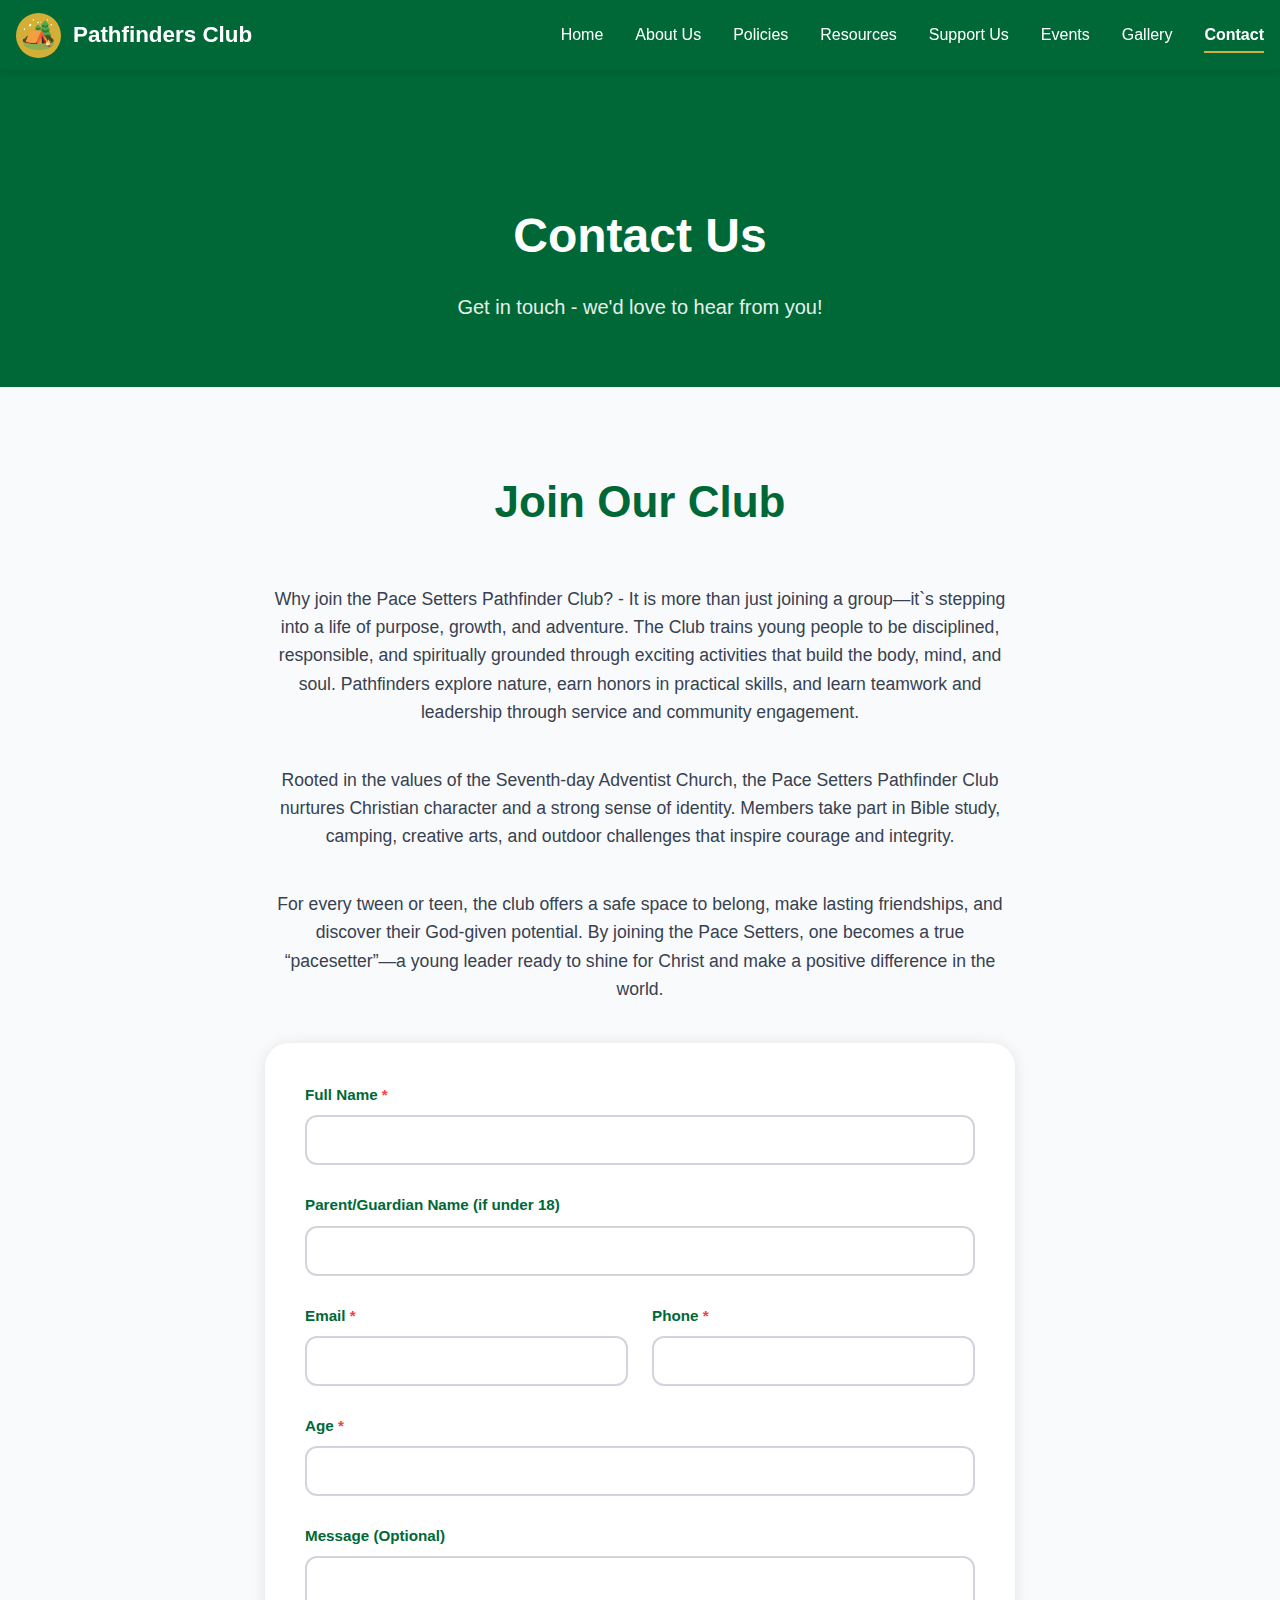
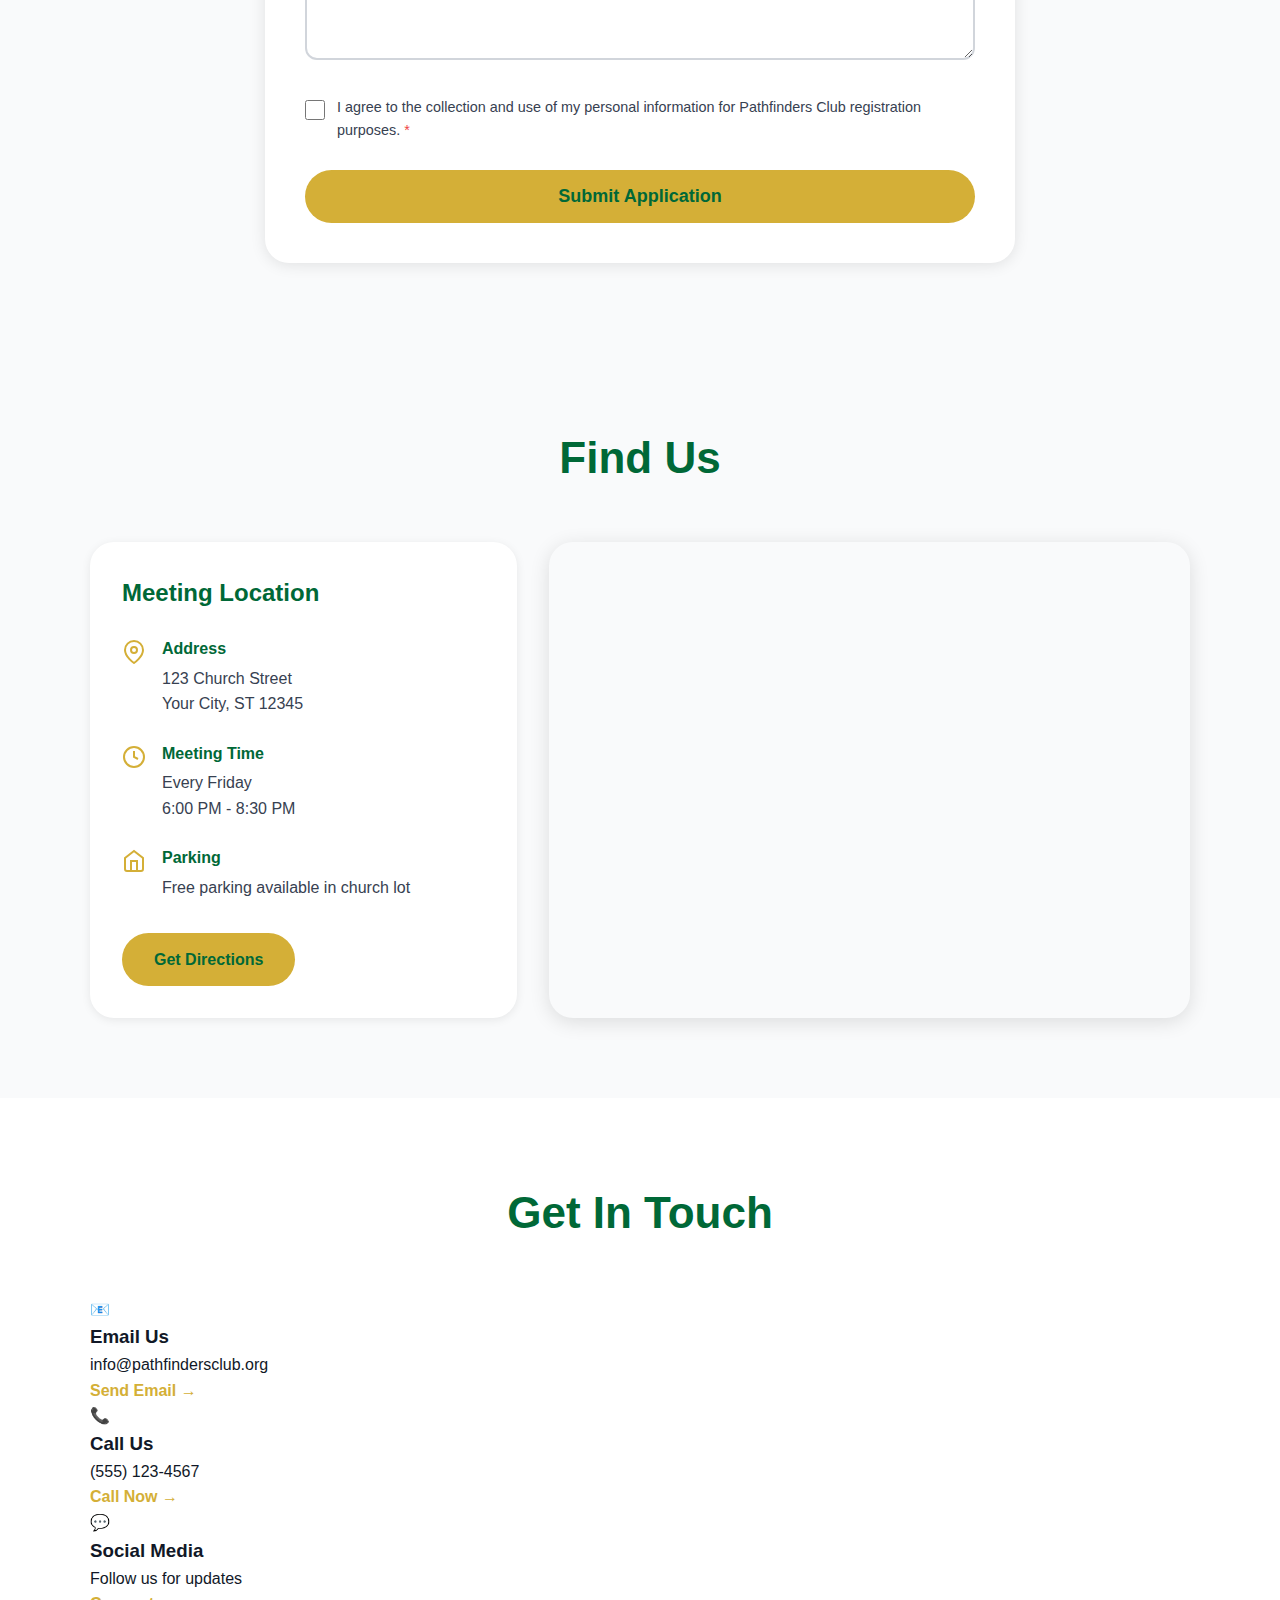
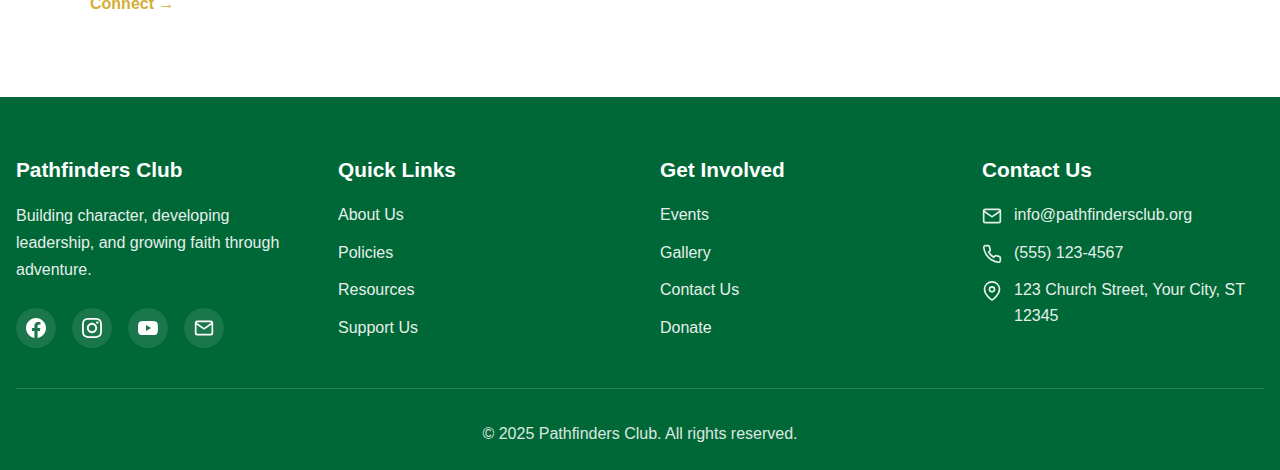
<file: contact.html>
<!DOCTYPE html>
<html lang="en">
<head>
    <meta charset="UTF-8">
    <meta name="viewport" content="width=device-width, initial-scale=1.0">
    <meta name="description" content="Contact Pathfinders Club - get in touch, apply to join, or ask questions">
    <title>Contact Us - Pathfinders Club</title>
    <link rel="icon" href="data:image/svg+xml,<svg xmlns='http://www.w3.org/2000/svg' viewBox='0 0 100 100'><text y='.9em' font-size='90'>🏕️</text></svg>">
    <link rel="stylesheet" href="styles.css">
</head>
<body>
    <header id="header">
        <nav class="nav-container">
            <div class="logo-area">
                <a href="index.html" class="logo-link">
                    <div class="logo-icon">🏕️</div>
                    <span class="site-title">Pathfinders Club</span>
                </a>
            </div>
            <div class="nav-links" id="navLinks">
                <a href="index.html">Home</a>
                <a href="about.html">About Us</a>
                <a href="policies.html">Policies</a>
                <a href="resources.html">Resources</a>
                <a href="support.html">Support Us</a>
                <a href="events.html">Events</a>
                <a href="gallery.html">Gallery</a>
                <a href="contact.html" class="active">Contact</a>
            </div>
            <button class="hamburger" id="hamburger" aria-label="Toggle navigation menu" aria-expanded="false">
                <span class="hamburger-line"></span>
                <span class="hamburger-line"></span>
                <span class="hamburger-line"></span>
            </button>
        </nav>
    </header>

    <main>
        <section class="page-header">
            <div class="container">
                <h1>Contact Us</h1>
                <p>Get in touch - we'd love to hear from you!</p>
            </div>
        </section>

       <section id="join" class="section section-gray">
            <div class="container form-container">
                <h2 class="section-title">Join Our Club</h2>
                <p class="form-intro">Why join the Pace Setters Pathfinder Club?  -  It is more than just joining a group—it`s stepping into a life of purpose, growth, and adventure. 
                    The Club trains young people to be disciplined, responsible, and spiritually grounded through exciting activities that build the body, mind, and soul. 
                    Pathfinders explore nature, earn honors in practical skills, and learn teamwork and leadership through service and community engagement.
                    </p><p class="form-intro">Rooted in the values of the Seventh-day Adventist Church, the Pace Setters Pathfinder Club nurtures Christian character and a strong sense of identity.
                    Members take part in Bible study, camping, creative arts, and outdoor challenges that inspire courage and integrity.
                    </p><p class="form-intro">For every tween or teen, the club offers a safe space to belong, make lasting friendships, and discover their God-given potential. By joining the Pace Setters, 
                    one becomes a true “pacesetter”—a young leader ready to shine for Christ and make a positive difference in the world.</p>
                
                <form id="contact-form" class="contact-form" novalidate>
                    <div class="form-group">
                        <label for="name">Full Name <span class="required">*</span></label>
                        <input type="text" id="name" name="name" required aria-required="true">
                        <span class="error-message" id="name-error" role="alert"></span>
                    </div>

                    <div class="form-group">
                        <label for="guardian">Parent/Guardian Name (if under 18)</label>
                        <input type="text" id="guardian" name="guardian">
                    </div>

                    <div class="form-row">
                        <div class="form-group">
                            <label for="email">Email <span class="required">*</span></label>
                            <input type="email" id="email" name="email" required aria-required="true">
                            <span class="error-message" id="email-error" role="alert"></span>
                        </div>

                        <div class="form-group">
                            <label for="phone">Phone <span class="required">*</span></label>
                            <input type="tel" id="phone" name="phone" required aria-required="true">
                            <span class="error-message" id="phone-error" role="alert"></span>
                        </div>
                    </div>

                    <div class="form-group">
                        <label for="age">Age <span class="required">*</span></label>
                        <input type="number" id="age" name="age" min="10" max="15" required aria-required="true">
                        <span class="error-message" id="age-error" role="alert"></span>
                    </div>

                    <div class="form-group">
                        <label for="message">Message (Optional)</label>
                        <textarea id="message" name="message" rows="4"></textarea>
                    </div>

                    <div class="form-group checkbox-group">
                        <input type="checkbox" id="consent" name="consent" required aria-required="true">
                        <label for="consent" class="checkbox-label">
                            I agree to the collection and use of my personal information for Pathfinders Club registration purposes. <span class="required">*</span>
                        </label>
                        <span class="error-message" id="consent-error" role="alert"></span>
                    </div>

                    <button type="submit" class="submit-btn">Submit Application</button>
                </form>
            </div>
        </section>

        <!-- Success Modal -->
        <div class="modal" id="success-modal" role="dialog" aria-modal="true" aria-labelledby="modal-title">
            <div class="modal-content">
                <svg class="modal-icon" viewBox="0 0 24 24" fill="none" stroke="currentColor" stroke-width="2">
                    <path d="M22 11.08V12a10 10 0 1 1-5.93-9.14"/>
                    <polyline points="22 4 12 14.01 9 11.01"/>
                </svg>
                <h3 id="modal-title">Thank You!</h3>
                <p>Your application has been submitted successfully. We'll be in touch soon!</p>
            </div>
        </div>
    </main>


        <!-- Location Section -->
        <section class="section section-gray">
            <div class="container">
                <h2 class="section-title">Find Us</h2>
                
                <div class="location-content">
                    <div class="location-info">
                        <h3>Meeting Location</h3>
                        <div class="location-details">
                            <div class="location-item">
                                <svg class="icon" viewBox="0 0 24 24" fill="none" stroke="currentColor" stroke-width="2">
                                    <path d="M21 10c0 7-9 13-9 13s-9-6-9-13a9 9 0 0 1 18 0z"/>
                                    <circle cx="12" cy="10" r="3"/>
                                </svg>
                                <div>
                                    <strong>Address</strong>
                                    <p>123 Church Street<br>Your City, ST 12345</p>
                                </div>
                            </div>
                            
                            <div class="location-item">
                                <svg class="icon" viewBox="0 0 24 24" fill="none" stroke="currentColor" stroke-width="2">
                                    <circle cx="12" cy="12" r="10"/>
                                    <polyline points="12 6 12 12 16 14"/>
                                </svg>
                                <div>
                                    <strong>Meeting Time</strong>
                                    <p>Every Friday<br>6:00 PM - 8:30 PM</p>
                                </div>
                            </div>
                            
                            <div class="location-item">
                                <svg class="icon" viewBox="0 0 24 24" fill="none" stroke="currentColor" stroke-width="2">
                                    <path d="M3 9l9-7 9 7v11a2 2 0 0 1-2 2H5a2 2 0 0 1-2-2z"/>
                                    <polyline points="9 22 9 12 15 12 15 22"/>
                                </svg>
                                <div>
                                    <strong>Parking</strong>
                                    <p>Free parking available in church lot</p>
                                </div>
                            </div>
                        </div>
                        
                        <a href="https://maps.google.com/?q=123+Church+Street+Your+City" target="_blank" rel="noopener" class="directions-btn">
                            Get Directions
                        </a>
                    </div>
                    
                    <div class="map-container">
                        <iframe 
                            src="https://www.google.com/maps/embed?pb=!1m18!1m12!1m3!1d3022.2412648750455!2d-73.98823492346458!3d40.74844097138558!2m3!1f0!2f0!3f0!3m2!1i1024!2i768!4f13.1!3m3!1m2!1s0x89c259a9b3117469%3A0xd134e199a405a163!2sEmpire%20State%20Building!5e0!3m2!1sen!2sus!4v1698765432123!5m2!1sen!2sus" 
                            width="100%" 
                            height="400" 
                            style="border:0; border-radius: 1.5rem;" 
                            allowfullscreen="" 
                            loading="lazy" 
                            referrerpolicy="no-referrer-when-downgrade"
                            title="Pathfinders Club Location">
                        </iframe>
                    </div>
                </div>
            </div>
        </section>

        <!-- Contact Info -->
        <section class="section">
            <div class="container">
                <h2 class="section-title">Get In Touch</h2>
                <div class="contact-methods">
                    <div class="contact-method-card">
                        <div class="contact-method-icon">📧</div>
                        <h3>Email Us</h3>
                        <p>info@pathfindersclub.org</p>
                        <a href="mailto:info@pathfindersclub.org" class="button-link">Send Email →</a>
                    </div>
                    <div class="contact-method-card">
                        <div class="contact-method-icon">📞</div>
                        <h3>Call Us</h3>
                        <p>(555) 123-4567</p>
                        <a href="tel:5551234567" class="button-link">Call Now →</a>
                    </div>
                    <div class="contact-method-card">
                        <div class="contact-method-icon">💬</div>
                        <h3>Social Media</h3>
                        <p>Follow us for updates</p>
                        <a href="#" class="button-link">Connect →</a>
                    </div>
                </div>
            </div>
        </section>

        <!-- Success Modal (copy from index.html) -->
        <div class="modal" id="success-modal" role="dialog" aria-modal="true" aria-labelledby="modal-title">
            <div class="modal-content">
                <svg class="modal-icon" viewBox="0 0 24 24" fill="none" stroke="currentColor" stroke-width="2">
                    <path d="M22 11.08V12a10 10 0 1 1-5.93-9.14"/>
                    <polyline points="22 4 12 14.01 9 11.01"/>
                </svg>
                <h3 id="modal-title">Thank You!</h3>
                <p>Your application has been submitted successfully. We'll be in touch soon!</p>
            </div>
        </div>
    </main>

    <!-- Footer -->
    <footer class="footer">
        <div class="container-wide">
            <div class="footer-grid">
                <div class="footer-section">
                    <h3>Pathfinders Club</h3>
                    <p>Building character, developing leadership, and growing faith through adventure.</p>
                    <div class="social-links">
                        <a href="https://facebook.com" target="_blank" rel="noopener" aria-label="Facebook">
                            <svg viewBox="0 0 24 24" fill="currentColor">
                                <path d="M24 12.073c0-6.627-5.373-12-12-12s-12 5.373-12 12c0 5.99 4.388 10.954 10.125 11.854v-8.385H7.078v-3.47h3.047V9.43c0-3.007 1.792-4.669 4.533-4.669 1.312 0 2.686.235 2.686.235v2.953H15.83c-1.491 0-1.956.925-1.956 1.874v2.25h3.328l-.532 3.47h-2.796v8.385C19.612 23.027 24 18.062 24 12.073z"/>
                            </svg>
                        </a>
                        <a href="https://instagram.com" target="_blank" rel="noopener" aria-label="Instagram">
                            <svg viewBox="0 0 24 24" fill="currentColor">
                                <path d="M12 2.163c3.204 0 3.584.012 4.85.07 3.252.148 4.771 1.691 4.919 4.919.058 1.265.069 1.645.069 4.849 0 3.205-.012 3.584-.069 4.849-.149 3.225-1.664 4.771-4.919 4.919-1.266.058-1.644.07-4.85.07-3.204 0-3.584-.012-4.849-.07-3.26-.149-4.771-1.699-4.919-4.92-.058-1.265-.07-1.644-.07-4.849 0-3.204.013-3.583.07-4.849.149-3.227 1.664-4.771 4.919-4.919 1.266-.057 1.645-.069 4.849-.069zm0-2.163c-3.259 0-3.667.014-4.947.072-4.358.2-6.78 2.618-6.98 6.98-.059 1.281-.073 1.689-.073 4.948 0 3.259.014 3.668.072 4.948.2 4.358 2.618 6.78 6.98 6.98 1.281.058 1.689.072 4.948.072 3.259 0 3.668-.014 4.948-.072 4.354-.2 6.782-2.618 6.979-6.98.059-1.28.073-1.689.073-4.948 0-3.259-.014-3.667-.072-4.947-.196-4.354-2.617-6.78-6.979-6.98-1.281-.059-1.69-.073-4.949-.073zm0 5.838c-3.403 0-6.162 2.759-6.162 6.162s2.759 6.163 6.162 6.163 6.162-2.759 6.162-6.163c0-3.403-2.759-6.162-6.162-6.162zm0 10.162c-2.209 0-4-1.79-4-4 0-2.209 1.791-4 4-4s4 1.791 4 4c0 2.21-1.791 4-4 4zm6.406-11.845c-.796 0-1.441.645-1.441 1.44s.645 1.44 1.441 1.44c.795 0 1.439-.645 1.439-1.44s-.644-1.44-1.439-1.44z"/>
                            </svg>
                        </a>
                        <a href="https://youtube.com" target="_blank" rel="noopener" aria-label="YouTube">
                            <svg viewBox="0 0 24 24" fill="currentColor">
                                <path d="M23.498 6.186a3.016 3.016 0 0 0-2.122-2.136C19.505 3.545 12 3.545 12 3.545s-7.505 0-9.377.505A3.017 3.017 0 0 0 .502 6.186C0 8.07 0 12 0 12s0 3.93.502 5.814a3.016 3.016 0 0 0 2.122 2.136c1.871.505 9.376.505 9.376.505s7.505 0 9.377-.505a3.015 3.015 0 0 0 2.122-2.136C24 15.93 24 12 24 12s0-3.93-.502-5.814zM9.545 15.568V8.432L15.818 12l-6.273 3.568z"/>
                            </svg>
                        </a>
                        <a href="mailto:info@pathfindersclub.org" aria-label="Email">
                            <svg viewBox="0 0 24 24" fill="none" stroke="currentColor" stroke-width="2">
                                <path d="M4 4h16c1.1 0 2 .9 2 2v12c0 1.1-.9 2-2 2H4c-1.1 0-2-.9-2-2V6c0-1.1.9-2 2-2z"/>
                                <polyline points="22,6 12,13 2,6"/>
                            </svg>
                        </a>
                    </div>
                </div>
                
                <div class="footer-section">
                    <h3>Quick Links</h3>
                    <nav class="footer-links">
                        <a href="about.html">About Us</a>
                        <a href="policies.html">Policies</a>
                        <a href="resources.html">Resources</a>
                        <a href="support.html">Support Us</a>
                    </nav>
                </div>
                
                <div class="footer-section">
                    <h3>Get Involved</h3>
                    <nav class="footer-links">
                        <a href="events.html">Events</a>
                        <a href="gallery.html">Gallery</a>
                        <a href="contact.html">Contact Us</a>
                        <a href="support.html">Donate</a>
                    </nav>
                </div>
                
                <div class="footer-section">
                    <h3>Contact Us</h3>
                    <div class="contact-info">
                        <div class="contact-item">
                            <svg class="icon" viewBox="0 0 24 24" fill="none" stroke="currentColor" stroke-width="2">
                                <path d="M4 4h16c1.1 0 2 .9 2 2v12c0 1.1-.9 2-2 2H4c-1.1 0-2-.9-2-2V6c0-1.1.9-2 2-2z"/>
                                <polyline points="22,6 12,13 2,6"/>
                            </svg>
                            <span>info@pathfindersclub.org</span>
                        </div>
                        <div class="contact-item">
                            <svg class="icon" viewBox="0 0 24 24" fill="none" stroke="currentColor" stroke-width="2">
                                <path d="M22 16.92v3a2 2 0 0 1-2.18 2 19.79 19.79 0 0 1-8.63-3.07 19.5 19.5 0 0 1-6-6 19.79 19.79 0 0 1-3.07-8.67A2 2 0 0 1 4.11 2h3a2 2 0 0 1 2 1.72 12.84 12.84 0 0 0 .7 2.81 2 2 0 0 1-.45 2.11L8.09 9.91a16 16 0 0 0 6 6l1.27-1.27a2 2 0 0 1 2.11-.45 12.84 12.84 0 0 0 2.81.7A2 2 0 0 1 22 16.92z"/>
                            </svg>
                            <span>(555) 123-4567</span>
                        </div>
                        <div class="contact-item">
                            <svg class="icon" viewBox="0 0 24 24" fill="none" stroke="currentColor" stroke-width="2">
                                <path d="M21 10c0 7-9 13-9 13s-9-6-9-13a9 9 0 0 1 18 0z"/>
                                <circle cx="12" cy="10" r="3"/>
                            </svg>
                            <span>123 Church Street, Your City, ST 12345</span>
                        </div>
                    </div>
                </div>
            </div>
            
            <div class="footer-bottom">
                <p>&copy; 2025 Pathfinders Club. All rights reserved.</p>
            </div>
        </div>
    </footer>

    <!-- Scroll to Top Button -->
    <button class="scroll-to-top" id="scrollToTop" aria-label="Scroll to top">
        <svg viewBox="0 0 24 24" fill="none" stroke="currentColor" stroke-width="2">
            <polyline points="18 15 12 9 6 15"/>
        </svg>
    </button>

    <script src="script.js"></script>
</body>
</html>

    <button class="scroll-to-top" id="scrollToTop" aria-label="Scroll to top">
        <svg viewBox="0 0 24 24" fill="none" stroke="currentColor" stroke-width="2">
            <polyline points="18 15 12 9 6 15"/>
        </svg>
    </button>

    <script src="script.js"></script>
</body>
</html>
</file>
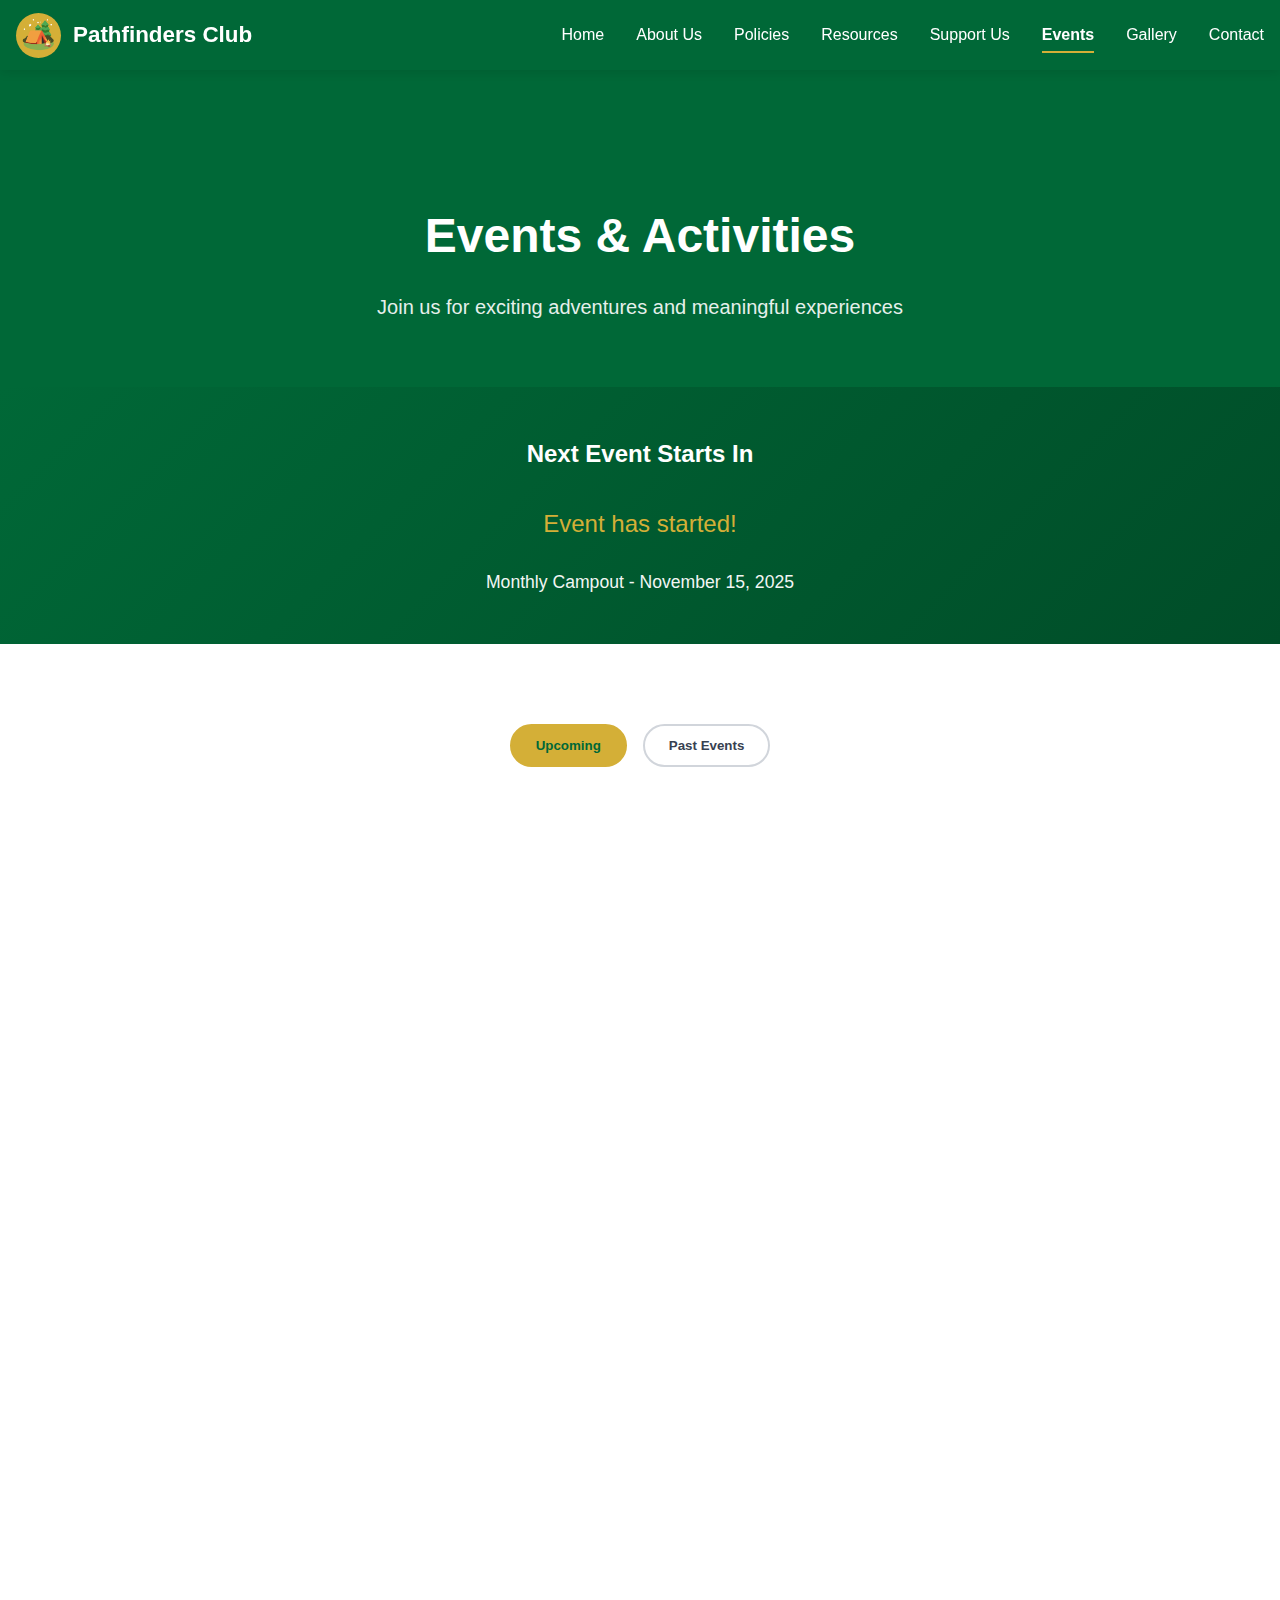
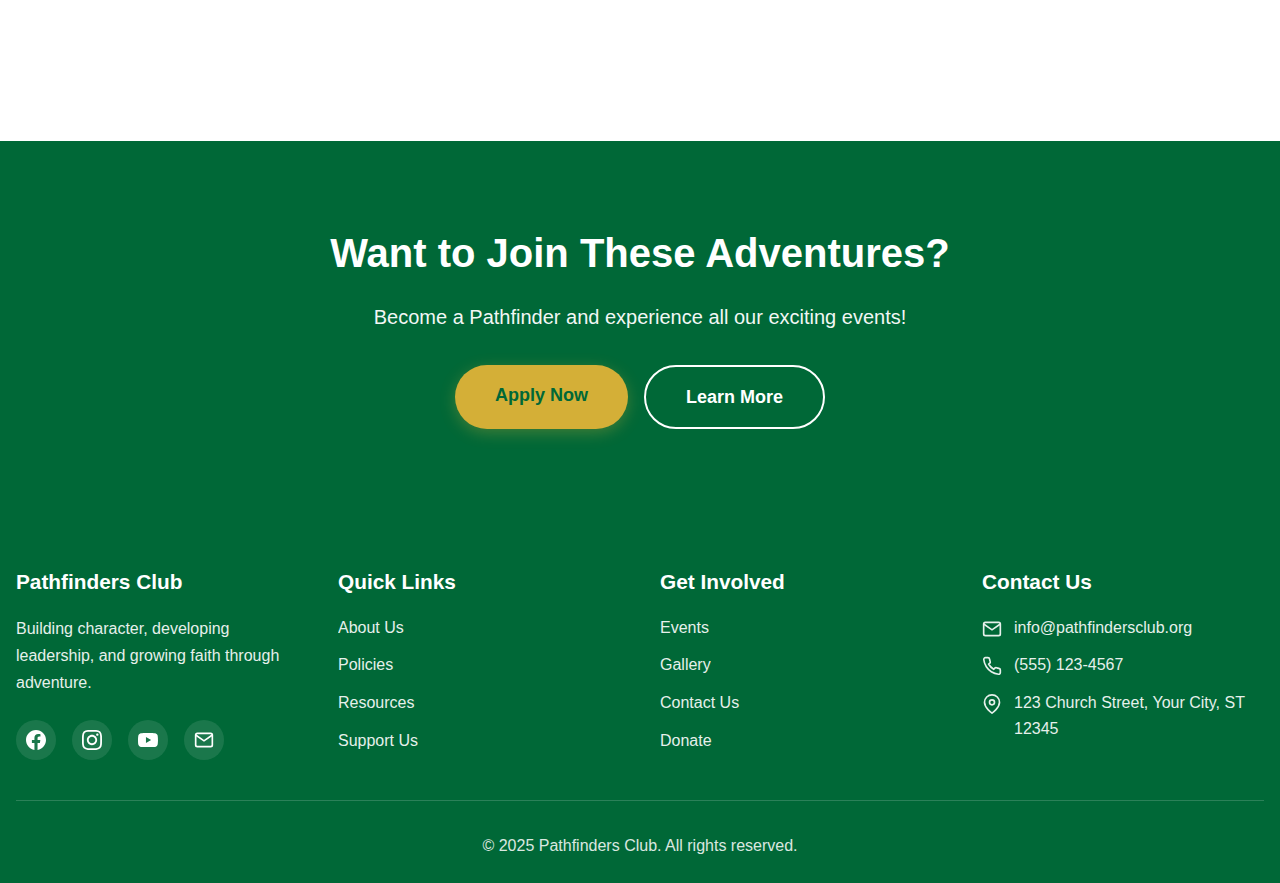
<file: events.html>
<!DOCTYPE html>
<html lang="en">
<head>
    <meta charset="UTF-8">
    <meta name="viewport" content="width=device-width, initial-scale=1.0">
    <meta name="description" content="Upcoming Pathfinders Club events, activities, and calendar">
    <title>Events - Pathfinders Club</title>
    <link rel="icon" href="data:image/svg+xml,<svg xmlns='http://www.w3.org/2000/svg' viewBox='0 0 100 100'><text y='.9em' font-size='90'>🏕️</text></svg>">
    <link rel="stylesheet" href="styles.css">
</head>
<body>
    <header id="header">
        <nav class="nav-container">
            <div class="logo-area">
                <a href="index.html" class="logo-link">
                    <div class="logo-icon">🏕️</div>
                    <span class="site-title">Pathfinders Club</span>
                </a>
            </div>
            <div class="nav-links" id="navLinks">
                <a href="index.html">Home</a>
                <a href="about.html">About Us</a>
                <a href="policies.html">Policies</a>
                <a href="resources.html">Resources</a>
                <a href="support.html">Support Us</a>
                <a href="events.html" class="active">Events</a>
                <a href="gallery.html">Gallery</a>
                <a href="contact.html">Contact</a>
            </div>
            <button class="hamburger" id="hamburger" aria-label="Toggle navigation menu" aria-expanded="false">
                <span class="hamburger-line"></span>
                <span class="hamburger-line"></span>
                <span class="hamburger-line"></span>
            </button>
        </nav>
    </header>

    <main>
        <section class="page-header">
            <div class="container">
                <h1>Events & Activities</h1>
                <p>Join us for exciting adventures and meaningful experiences</p>
            </div>
        </section>

        <!-- Countdown to Next Event -->
        <section class="countdown-section">
            <div class="container">
                <h3>Next Event Starts In</h3>
                <div class="countdown-timer" id="countdown">
                    <div class="countdown-item">
                        <span class="countdown-value" id="days">00</span>
                        <span class="countdown-label">Days</span>
                    </div>
                    <div class="countdown-item">
                        <span class="countdown-value" id="hours">00</span>
                        <span class="countdown-label">Hours</span>
                    </div>
                    <div class="countdown-item">
                        <span class="countdown-value" id="minutes">00</span>
                        <span class="countdown-label">Minutes</span>
                    </div>
                    <div class="countdown-item">
                        <span class="countdown-value" id="seconds">00</span>
                        <span class="countdown-label">Seconds</span>
                    </div>
                </div>
                <p class="countdown-event">Monthly Campout - November 15, 2025</p>
            </div>
        </section>

        <section class="section">
            <div class="container">
                <div class="event-filter">
                    <button class="filter-btn active" data-filter="upcoming">Upcoming</button>
                    <button class="filter-btn" data-filter="past">Past Events</button>
                </div>
                
                <div class="events-list">
                    <article class="event-card" data-status="upcoming" data-date="2025-11-15">
                        <div class="event-content">
                            <div class="event-details">
                                <h3>Monthly Campout</h3>
                                <div class="event-meta">
                                    <div class="meta-item">
                                        <svg class="icon" viewBox="0 0 24 24" fill="none" stroke="currentColor" stroke-width="2">
                                            <rect x="3" y="4" width="18" height="18" rx="2" ry="2"/>
                                            <line x1="16" y1="2" x2="16" y2="6"/>
                                            <line x1="8" y1="2" x2="8" y2="6"/>
                                            <line x1="3" y1="10" x2="21" y2="10"/>
                                        </svg>
                                        <span>Friday, November 15, 2025</span>
                                    </div>
                                    <div class="meta-item">
                                        <svg class="icon" viewBox="0 0 24 24" fill="none" stroke="currentColor" stroke-width="2">
                                            <circle cx="12" cy="12" r="10"/>
                                            <polyline points="12 6 12 12 16 14"/>
                                        </svg>
                                        <span>6:00 PM - Sunday 2:00 PM</span>
                                    </div>
                                    <div class="meta-item">
                                        <svg class="icon" viewBox="0 0 24 24" fill="none" stroke="currentColor" stroke-width="2">
                                            <path d="M21 10c0 7-9 13-9 13s-9-6-9-13a9 9 0 0 1 18 0z"/>
                                            <circle cx="12" cy="10" r="3"/>
                                        </svg>
                                        <span>Pine Ridge Campground</span>
                                    </div>
                                </div>
                                <p class="event-description">Join us for a weekend of outdoor adventure, worship, and fellowship. Bring your tent, sleeping bag, and sense of adventure!</p>
                            </div>
                            <button class="add-calendar-btn" data-event="0">Add to Calendar</button>
                        </div>
                    </article>

                    <article class="event-card" data-status="upcoming" data-date="2025-11-22">
                        <div class="event-content">
                            <div class="event-details">
                                <h3>Community Service Day</h3>
                                <div class="event-meta">
                                    <div class="meta-item">
                                        <svg class="icon" viewBox="0 0 24 24" fill="none" stroke="currentColor" stroke-width="2">
                                            <rect x="3" y="4" width="18" height="18" rx="2" ry="2"/>
                                            <line x1="16" y1="2" x2="16" y2="6"/>
                                            <line x1="8" y1="2" x2="8" y2="6"/>
                                            <line x1="3" y1="10" x2="21" y2="10"/>
                                        </svg>
                                        <span>Saturday, November 22, 2025</span>
                                    </div>
                                    <div class="meta-item">
                                        <svg class="icon" viewBox="0 0 24 24" fill="none" stroke="currentColor" stroke-width="2">
                                            <circle cx="12" cy="12" r="10"/>
                                            <polyline points="12 6 12 12 16 14"/>
                                        </svg>
                                        <span>9:00 AM - 2:00 PM</span>
                                    </div>
                                    <div class="meta-item">
                                        <svg class="icon" viewBox="0 0 24 24" fill="none" stroke="currentColor" stroke-width="2">
                                            <path d="M21 10c0 7-9 13-9 13s-9-6-9-13a9 9 0 0 1 18 0z"/>
                                            <circle cx="12" cy="10" r="3"/>
                                        </svg>
                                        <span>Local Food Bank</span>
                                    </div>
                                </div>
                                <p class="event-description">Help us serve our community by volunteering at the food bank. We'll sort donations, pack boxes, and make a real difference.</p>
                            </div>
                            <button class="add-calendar-btn" data-event="1">Add to Calendar</button>
                        </div>
                    </article>

                    <article class="event-card" data-status="upcoming" data-date="2025-12-06">
                        <div class="event-content">
                            <div class="event-details">
                                <h3>Investiture Ceremony</h3>
                                <div class="event-meta">
                                    <div class="meta-item">
                                        <svg class="icon" viewBox="0 0 24 24" fill="none" stroke="currentColor" stroke-width="2">
                                            <rect x="3" y="4" width="18" height="18" rx="2" ry="2"/>
                                            <line x1="16" y1="2" x2="16" y2="6"/>
                                            <line x1="8" y1="2" x2="8" y2="6"/>
                                            <line x1="3" y1="10" x2="21" y2="10"/>
                                        </svg>
                                        <span>Saturday, December 6, 2025</span>
                                    </div>
                                    <div class="meta-item">
                                        <svg class="icon" viewBox="0 0 24 24" fill="none" stroke="currentColor" stroke-width="2">
                                            <circle cx="12" cy="12" r="10"/>
                                            <polyline points="12 6 12 12 16 14"/>
                                        </svg>
                                        <span>10:00 AM - 12:00 PM</span>
                                    </div>
                                    <div class="meta-item">
                                        <svg class="icon" viewBox="0 0 24 24" fill="none" stroke="currentColor" stroke-width="2">
                                            <path d="M21 10c0 7-9 13-9 13s-9-6-9-13a9 9 0 0 1 18 0z"/>
                                            <circle cx="12" cy="10" r="3"/>
                                        </svg>
                                        <span>Church Auditorium</span>
                                    </div>
                                </div>
                                <p class="event-description">Celebrate achievements as Pathfinders receive their honors and badges. Families and friends welcome!</p>
                            </div>
                            <button class="add-calendar-btn" data-event="2">Add to Calendar</button>
                        </div>
                    </article>
                </div>
            </div>
        </section>

        <section class="cta-section">
            <div class="container">
                <h2>Want to Join These Adventures?</h2>
                <p>Become a Pathfinder and experience all our exciting events!</p>
                <div class="cta-buttons">
                    <a href="contact.html" class="cta-button">Apply Now</a>
                    <a href="about.html" class="cta-button-outline-white">Learn More</a>
                </div>
            </div>
        </section>
    </main>

    <!-- Footer -->
    <footer class="footer">
        <div class="container-wide">
            <div class="footer-grid">
                <div class="footer-section">
                    <h3>Pathfinders Club</h3>
                    <p>Building character, developing leadership, and growing faith through adventure.</p>
                    <div class="social-links">
                        <a href="https://facebook.com" target="_blank" rel="noopener" aria-label="Facebook">
                            <svg viewBox="0 0 24 24" fill="currentColor">
                                <path d="M24 12.073c0-6.627-5.373-12-12-12s-12 5.373-12 12c0 5.99 4.388 10.954 10.125 11.854v-8.385H7.078v-3.47h3.047V9.43c0-3.007 1.792-4.669 4.533-4.669 1.312 0 2.686.235 2.686.235v2.953H15.83c-1.491 0-1.956.925-1.956 1.874v2.25h3.328l-.532 3.47h-2.796v8.385C19.612 23.027 24 18.062 24 12.073z"/>
                            </svg>
                        </a>
                        <a href="https://instagram.com" target="_blank" rel="noopener" aria-label="Instagram">
                            <svg viewBox="0 0 24 24" fill="currentColor">
                                <path d="M12 2.163c3.204 0 3.584.012 4.85.07 3.252.148 4.771 1.691 4.919 4.919.058 1.265.069 1.645.069 4.849 0 3.205-.012 3.584-.069 4.849-.149 3.225-1.664 4.771-4.919 4.919-1.266.058-1.644.07-4.85.07-3.204 0-3.584-.012-4.849-.07-3.26-.149-4.771-1.699-4.919-4.92-.058-1.265-.07-1.644-.07-4.849 0-3.204.013-3.583.07-4.849.149-3.227 1.664-4.771 4.919-4.919 1.266-.057 1.645-.069 4.849-.069zm0-2.163c-3.259 0-3.667.014-4.947.072-4.358.2-6.78 2.618-6.98 6.98-.059 1.281-.073 1.689-.073 4.948 0 3.259.014 3.668.072 4.948.2 4.358 2.618 6.78 6.98 6.98 1.281.058 1.689.072 4.948.072 3.259 0 3.668-.014 4.948-.072 4.354-.2 6.782-2.618 6.979-6.98.059-1.28.073-1.689.073-4.948 0-3.259-.014-3.667-.072-4.947-.196-4.354-2.617-6.78-6.979-6.98-1.281-.059-1.69-.073-4.949-.073zm0 5.838c-3.403 0-6.162 2.759-6.162 6.162s2.759 6.163 6.162 6.163 6.162-2.759 6.162-6.163c0-3.403-2.759-6.162-6.162-6.162zm0 10.162c-2.209 0-4-1.79-4-4 0-2.209 1.791-4 4-4s4 1.791 4 4c0 2.21-1.791 4-4 4zm6.406-11.845c-.796 0-1.441.645-1.441 1.44s.645 1.44 1.441 1.44c.795 0 1.439-.645 1.439-1.44s-.644-1.44-1.439-1.44z"/>
                            </svg>
                        </a>
                        <a href="https://youtube.com" target="_blank" rel="noopener" aria-label="YouTube">
                            <svg viewBox="0 0 24 24" fill="currentColor">
                                <path d="M23.498 6.186a3.016 3.016 0 0 0-2.122-2.136C19.505 3.545 12 3.545 12 3.545s-7.505 0-9.377.505A3.017 3.017 0 0 0 .502 6.186C0 8.07 0 12 0 12s0 3.93.502 5.814a3.016 3.016 0 0 0 2.122 2.136c1.871.505 9.376.505 9.376.505s7.505 0 9.377-.505a3.015 3.015 0 0 0 2.122-2.136C24 15.93 24 12 24 12s0-3.93-.502-5.814zM9.545 15.568V8.432L15.818 12l-6.273 3.568z"/>
                            </svg>
                        </a>
                        <a href="mailto:info@pathfindersclub.org" aria-label="Email">
                            <svg viewBox="0 0 24 24" fill="none" stroke="currentColor" stroke-width="2">
                                <path d="M4 4h16c1.1 0 2 .9 2 2v12c0 1.1-.9 2-2 2H4c-1.1 0-2-.9-2-2V6c0-1.1.9-2 2-2z"/>
                                <polyline points="22,6 12,13 2,6"/>
                            </svg>
                        </a>
                    </div>
                </div>
                
                <div class="footer-section">
                    <h3>Quick Links</h3>
                    <nav class="footer-links">
                        <a href="about.html">About Us</a>
                        <a href="policies.html">Policies</a>
                        <a href="resources.html">Resources</a>
                        <a href="support.html">Support Us</a>
                    </nav>
                </div>
                
                <div class="footer-section">
                    <h3>Get Involved</h3>
                    <nav class="footer-links">
                        <a href="events.html">Events</a>
                        <a href="gallery.html">Gallery</a>
                        <a href="contact.html">Contact Us</a>
                        <a href="support.html">Donate</a>
                    </nav>
                </div>
                
                <div class="footer-section">
                    <h3>Contact Us</h3>
                    <div class="contact-info">
                        <div class="contact-item">
                            <svg class="icon" viewBox="0 0 24 24" fill="none" stroke="currentColor" stroke-width="2">
                                <path d="M4 4h16c1.1 0 2 .9 2 2v12c0 1.1-.9 2-2 2H4c-1.1 0-2-.9-2-2V6c0-1.1.9-2 2-2z"/>
                                <polyline points="22,6 12,13 2,6"/>
                            </svg>
                            <span>info@pathfindersclub.org</span>
                        </div>
                        <div class="contact-item">
                            <svg class="icon" viewBox="0 0 24 24" fill="none" stroke="currentColor" stroke-width="2">
                                <path d="M22 16.92v3a2 2 0 0 1-2.18 2 19.79 19.79 0 0 1-8.63-3.07 19.5 19.5 0 0 1-6-6 19.79 19.79 0 0 1-3.07-8.67A2 2 0 0 1 4.11 2h3a2 2 0 0 1 2 1.72 12.84 12.84 0 0 0 .7 2.81 2 2 0 0 1-.45 2.11L8.09 9.91a16 16 0 0 0 6 6l1.27-1.27a2 2 0 0 1 2.11-.45 12.84 12.84 0 0 0 2.81.7A2 2 0 0 1 22 16.92z"/>
                            </svg>
                            <span>(555) 123-4567</span>
                        </div>
                        <div class="contact-item">
                            <svg class="icon" viewBox="0 0 24 24" fill="none" stroke="currentColor" stroke-width="2">
                                <path d="M21 10c0 7-9 13-9 13s-9-6-9-13a9 9 0 0 1 18 0z"/>
                                <circle cx="12" cy="10" r="3"/>
                            </svg>
                            <span>123 Church Street, Your City, ST 12345</span>
                        </div>
                    </div>
                </div>
            </div>
            
            <div class="footer-bottom">
                <p>&copy; 2025 Pathfinders Club. All rights reserved.</p>
            </div>
        </div>
    </footer>

    <!-- Scroll to Top Button -->
    <button class="scroll-to-top" id="scrollToTop" aria-label="Scroll to top">
        <svg viewBox="0 0 24 24" fill="none" stroke="currentColor" stroke-width="2">
            <polyline points="18 15 12 9 6 15"/>
        </svg>
    </button>

    <script src="script.js"></script>
</body>
</html>

    <button class="scroll-to-top" id="scrollToTop" aria-label="Scroll to top">
        <svg viewBox="0 0 24 24" fill="none" stroke="currentColor" stroke-width="2">
            <polyline points="18 15 12 9 6 15"/>
        </svg>
    </button>

    <script src="script.js"></script>
</body>
</html>
</file>
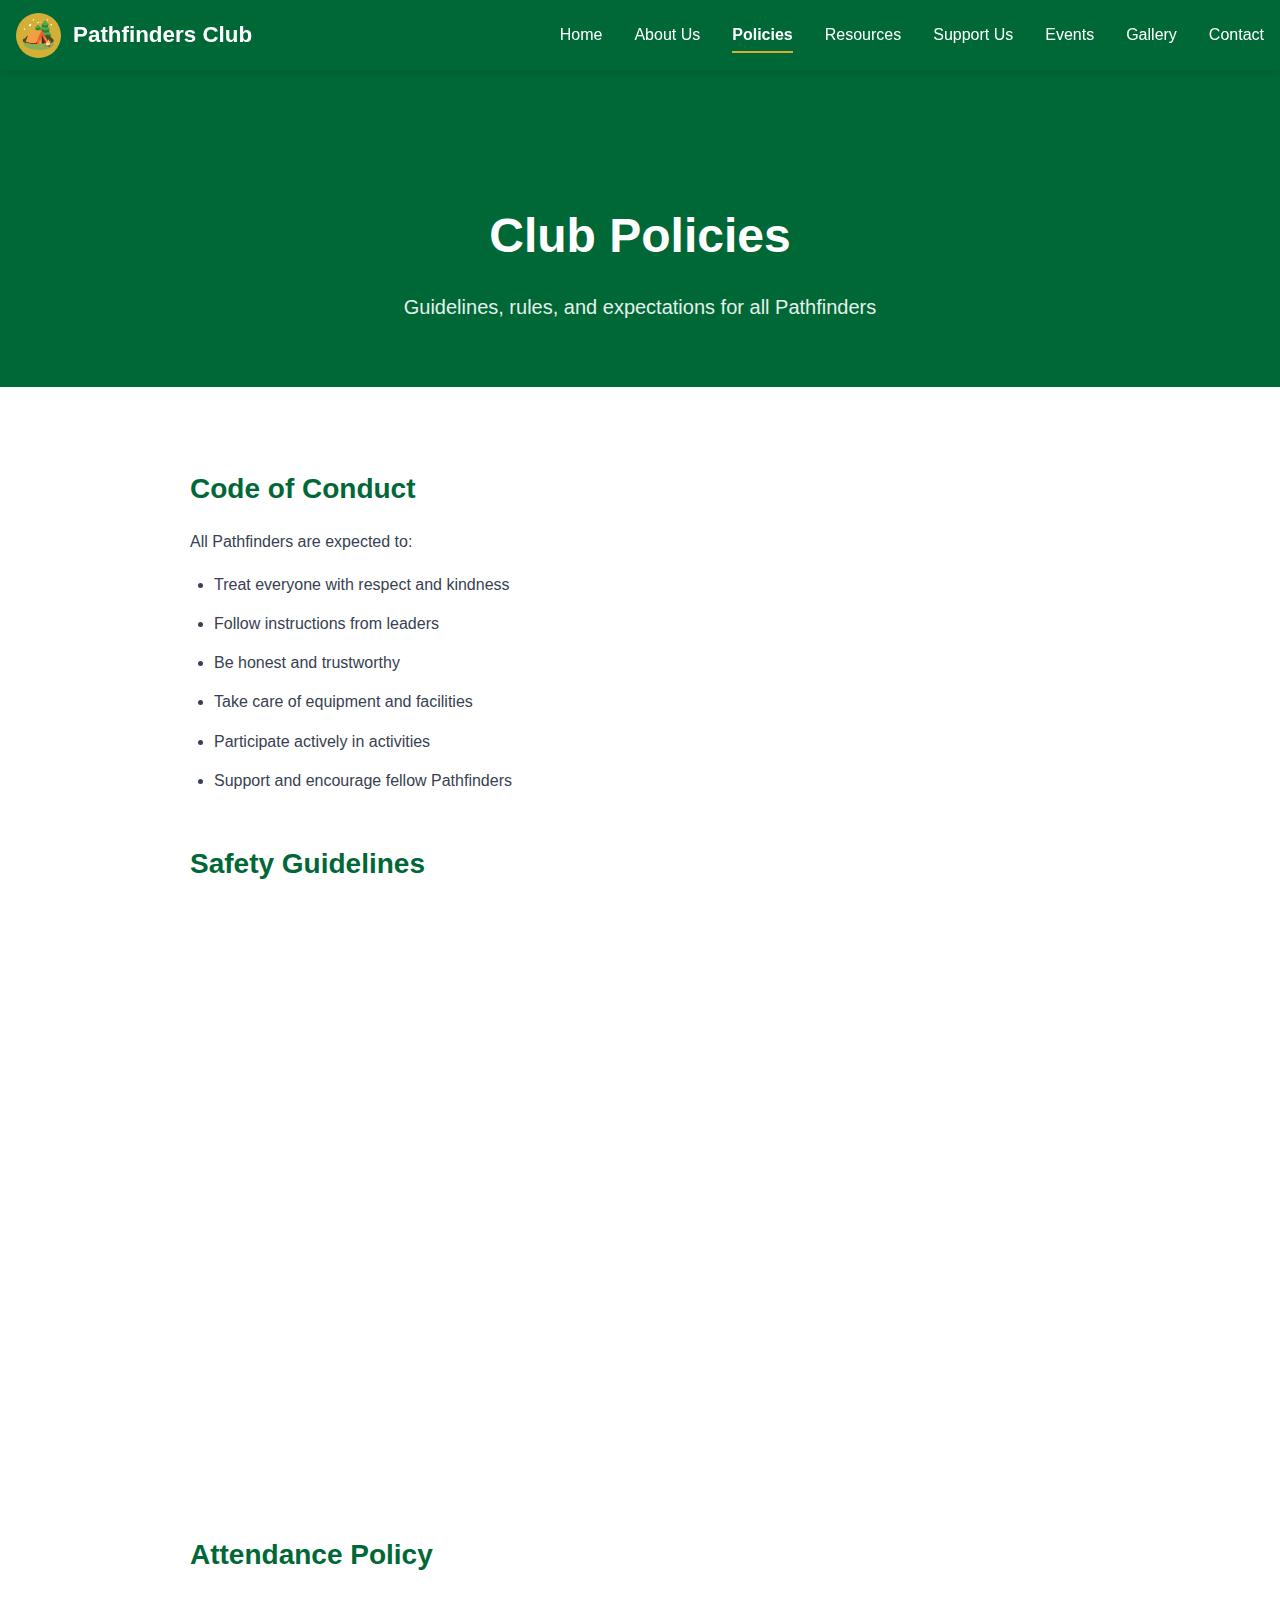
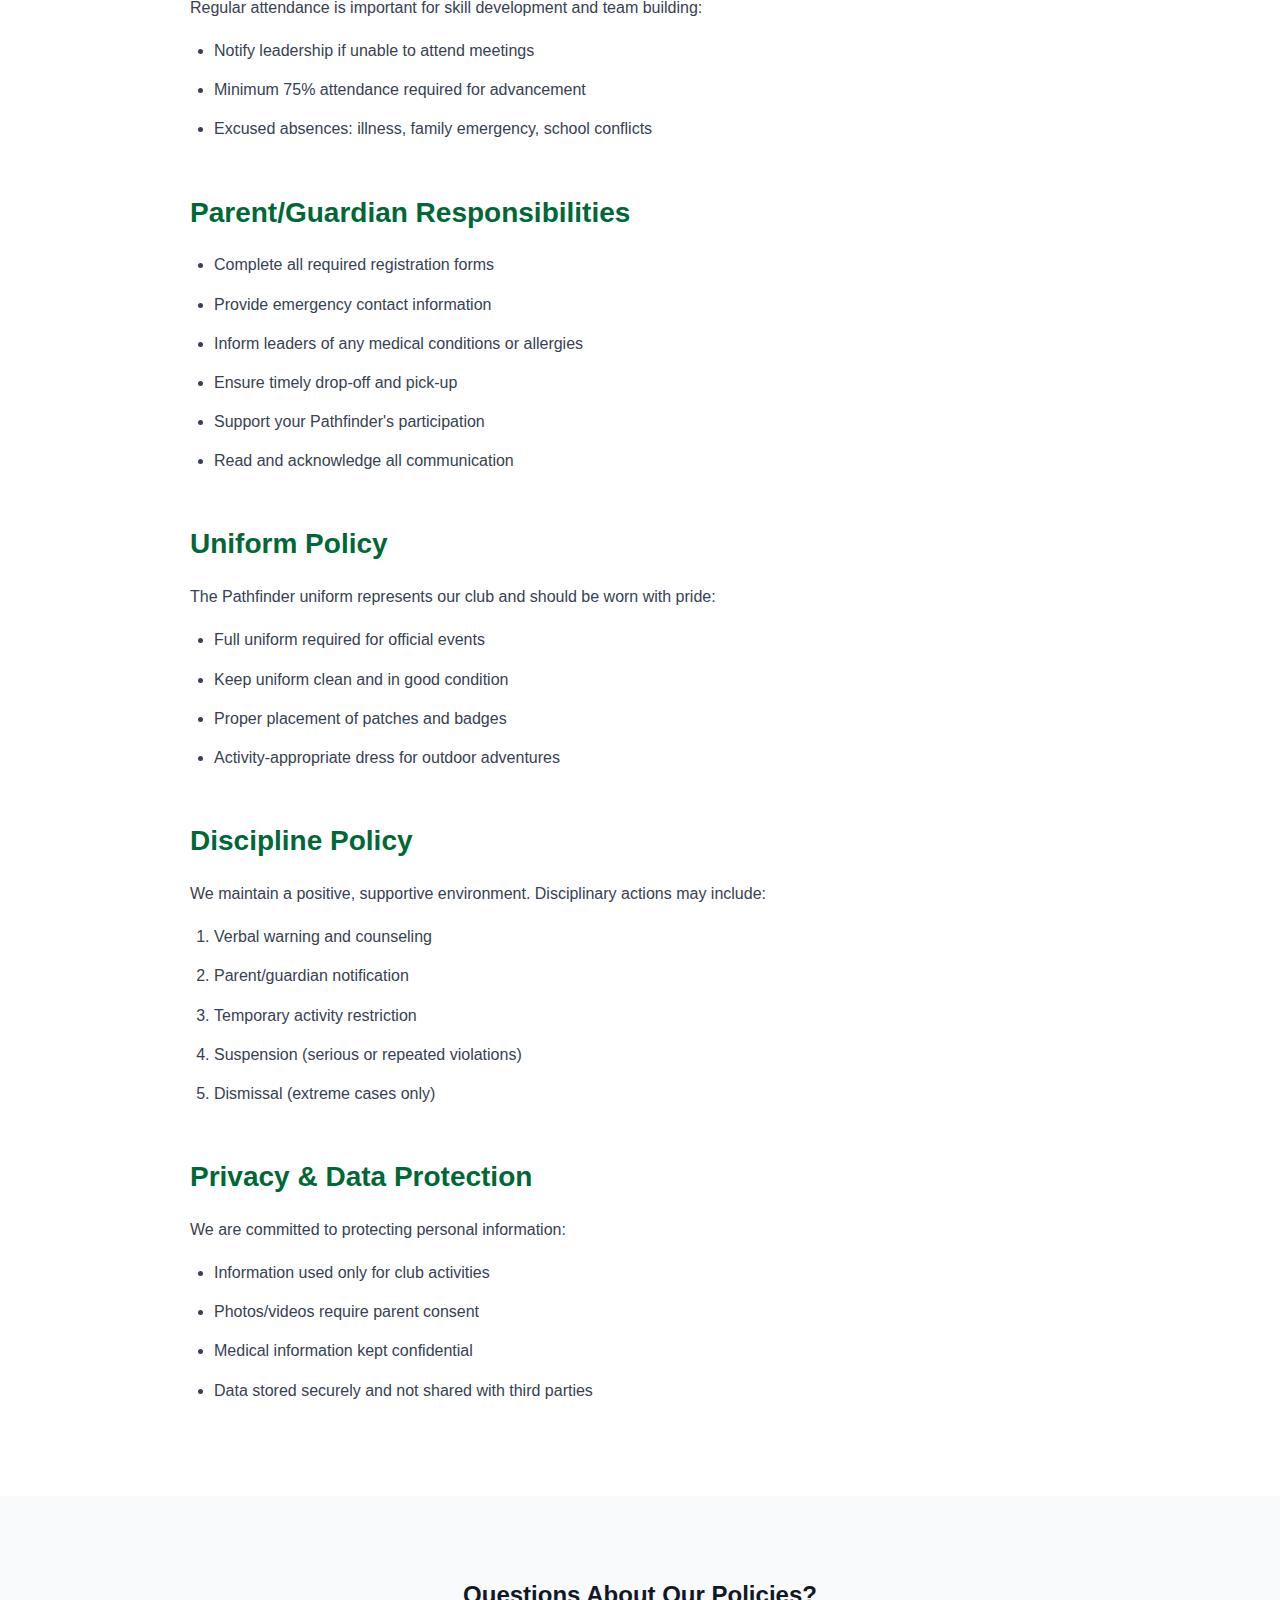
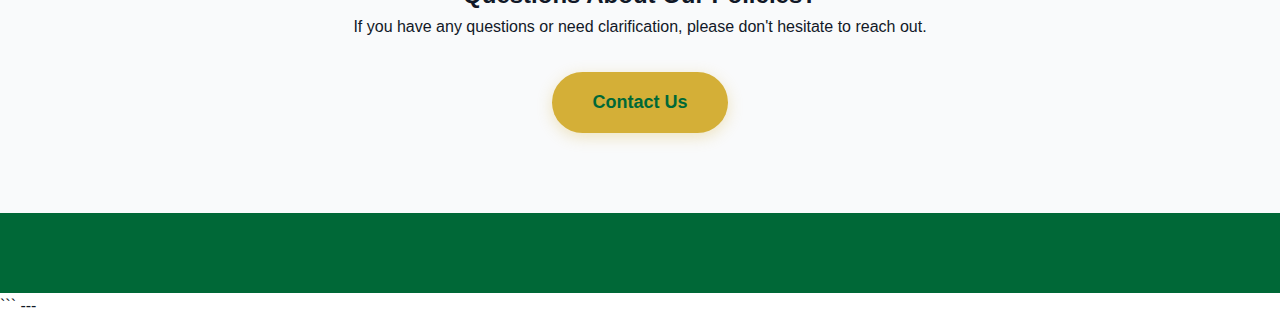
<file: policies.html>
<!DOCTYPE html>
<html lang="en">
<head>
    <meta charset="UTF-8">
    <meta name="viewport" content="width=device-width, initial-scale=1.0">
    <meta name="description" content="Pathfinders Club policies, code of conduct, safety guidelines, and membership requirements">
    <title>Policies - Pathfinders Club</title>
    <link rel="icon" href="data:image/svg+xml,<svg xmlns='http://www.w3.org/2000/svg' viewBox='0 0 100 100'><text y='.9em' font-size='90'>🏕️</text></svg>">
    <link rel="stylesheet" href="styles.css">
</head>
<body>
    <!-- Use same header as index.html, change active class to policies.html -->
    <header id="header">
        <nav class="nav-container">
            <div class="logo-area">
                <a href="index.html" class="logo-link">
                    <div class="logo-icon">🏕️</div>
                    <span class="site-title">Pathfinders Club</span>
                </a>
            </div>
            <div class="nav-links" id="navLinks">
                <a href="index.html">Home</a>
                <a href="about.html">About Us</a>
                <a href="policies.html" class="active">Policies</a>
                <a href="resources.html">Resources</a>
                <a href="support.html">Support Us</a>
                <a href="events.html">Events</a>
                <a href="gallery.html">Gallery</a>
                <a href="contact.html">Contact</a>
            </div>
            <button class="hamburger" id="hamburger" aria-label="Toggle navigation menu" aria-expanded="false">
                <span class="hamburger-line"></span>
                <span class="hamburger-line"></span>
                <span class="hamburger-line"></span>
            </button>
        </nav>
    </header>

    <main>
        <section class="page-header">
            <div class="container">
                <h1>Club Policies</h1>
                <p>Guidelines, rules, and expectations for all Pathfinders</p>
            </div>
        </section>

        <section class="section">
            <div class="container">
                <div class="policy-content">
                    <h2>Code of Conduct</h2>
                    <p>All Pathfinders are expected to:</p>
                    <ul class="bullet-list">
                        <li>Treat everyone with respect and kindness</li>
                        <li>Follow instructions from leaders</li>
                        <li>Be honest and trustworthy</li>
                        <li>Take care of equipment and facilities</li>
                        <li>Participate actively in activities</li>
                        <li>Support and encourage fellow Pathfinders</li>
                    </ul>

                    <h2 style="margin-top: 3rem;">Safety Guidelines</h2>
                    <div class="card">
                        <h3>General Safety</h3>
                        <ul class="bullet-list">
                            <li>Always stay with your group and buddy</li>
                            <li>Report any injuries or concerns immediately</li>
                            <li>Follow all safety rules during activities</li>
                            <li>Bring appropriate gear for each activity</li>
                        </ul>
                    </div>

                    <div class="card" style="margin-top: 2rem;">
                        <h3>Camping Safety</h3>
                        <ul class="bullet-list">
                            <li>Never wander off alone</li>
                            <li>Follow fire safety protocols</li>
                            <li>Stay hydrated and protected from sun</li>
                            <li>Report any wildlife encounters</li>
                        </ul>
                    </div>

                    <h2 style="margin-top: 3rem;">Attendance Policy</h2>
                    <p>Regular attendance is important for skill development and team building:</p>
                    <ul class="bullet-list">
                        <li>Notify leadership if unable to attend meetings</li>
                        <li>Minimum 75% attendance required for advancement</li>
                        <li>Excused absences: illness, family emergency, school conflicts</li>
                    </ul>

                    <h2 style="margin-top: 3rem;">Parent/Guardian Responsibilities</h2>
                    <ul class="bullet-list">
                        <li>Complete all required registration forms</li>
                        <li>Provide emergency contact information</li>
                        <li>Inform leaders of any medical conditions or allergies</li>
                        <li>Ensure timely drop-off and pick-up</li>
                        <li>Support your Pathfinder's participation</li>
                        <li>Read and acknowledge all communication</li>
                    </ul>

                    <h2 style="margin-top: 3rem;">Uniform Policy</h2>
                    <p>The Pathfinder uniform represents our club and should be worn with pride:</p>
                    <ul class="bullet-list">
                        <li>Full uniform required for official events</li>
                        <li>Keep uniform clean and in good condition</li>
                        <li>Proper placement of patches and badges</li>
                        <li>Activity-appropriate dress for outdoor adventures</li>
                    </ul>

                    <h2 style="margin-top: 3rem;">Discipline Policy</h2>
                    <p>We maintain a positive, supportive environment. Disciplinary actions may include:</p>
                    <ol class="bullet-list">
                        <li>Verbal warning and counseling</li>
                        <li>Parent/guardian notification</li>
                        <li>Temporary activity restriction</li>
                        <li>Suspension (serious or repeated violations)</li>
                        <li>Dismissal (extreme cases only)</li>
                    </ol>

                    <h2 style="margin-top: 3rem;">Privacy & Data Protection</h2>
                    <p>We are committed to protecting personal information:</p>
                    <ul class="bullet-list">
                        <li>Information used only for club activities</li>
                        <li>Photos/videos require parent consent</li>
                        <li>Medical information kept confidential</li>
                        <li>Data stored securely and not shared with third parties</li>
                    </ul>
                </div>
            </div>
        </section>

        <section class="section section-gray">
            <div class="container text-center">
                <h2>Questions About Our Policies?</h2>
                <p>If you have any questions or need clarification, please don't hesitate to reach out.</p>
                <a href="contact.html" class="cta-button" style="margin-top: 2rem;">Contact Us</a>
            </div>
        </section>
    </main>

    <!-- Use same footer as index.html -->
    <footer class="footer">
        <!-- Copy footer from index.html -->
    </footer>

    <button class="scroll-to-top" id="scrollToTop" aria-label="Scroll to top">
        <svg viewBox="0 0 24 24" fill="none" stroke="currentColor" stroke-width="2">
            <polyline points="18 15 12 9 6 15"/>
        </svg>
    </button>

    <script src="script.js"></script>
</body>
</html>
```

---
</file>
<file: styles.css>
/* 
========================================
PATHFINDERS CLUB COMPLETE STYLESHEET
========================================
Author: Front-End Developer
Description: Complete responsive, accessible styles for multi-page Pathfinders Club website
Color Scheme: Green (#006837), Gold (#D4AF37), White (#FFFFFF)
Version: 2.0 - Multi-Page
*/

:root {
    --color-white: #FFFFFF;
    --color-green: #006837;
    --color-gold: #D4AF37;
    --color-gray-50: #F9FAFB;
    --color-gray-100: #F3F4F6;
    --color-gray-300: #D1D5DB;
    --color-gray-600: #4B5563;
    --color-gray-700: #374151;
    --color-gray-900: #111827;
    --font-sans: Inter, -apple-system, BlinkMacSystemFont, "Segoe UI", Roboto, "Helvetica Neue", Arial, sans-serif;
}

/* ========== RESET & BASE STYLES ========== */
* {
    margin: 0;
    padding: 0;
    box-sizing: border-box;
}

html {
    scroll-behavior: smooth;
}

body {
    font-family: var(--font-sans);
    color: var(--color-gray-900);
    line-height: 1.6;
    background: var(--color-white);
}

img {
    max-width: 100%;
    height: auto;
    display: block;
}

button {
    font-family: inherit;
    cursor: pointer;
}

/* ========== FOCUS STYLES (ACCESSIBILITY) ========== */
*:focus-visible {
    outline: 3px solid var(--color-gold);
    outline-offset: 2px;
}

/* ========== HEADER & NAVIGATION ========== */
#header {
    position: fixed;
    top: 0;
    width: 100%;
    background: var(--color-green);
    box-shadow: 0 2px 10px rgba(0, 0, 0, 0.1);
    z-index: 1000;
}

.nav-container {
    max-width: 1280px;
    margin: 0 auto;
    padding: 0 1rem;
    display: flex;
    justify-content: space-between;
    align-items: center;
    height: 70px;
}

.logo-area {
    display: flex;
    align-items: center;
    gap: 0.75rem;
}

.logo-link {
    display: flex;
    align-items: center;
    gap: 0.75rem;
    text-decoration: none;
}

.logo-icon {
    width: 45px;
    height: 45px;
    background: var(--color-gold);
    border-radius: 50%;
    display: flex;
    align-items: center;
    justify-content: center;
    font-size: 1.75rem;
}

.site-title {
    color: var(--color-white);
    font-size: 1.4rem;
    font-weight: 700;
}

.nav-links {
    display: none;
    gap: 2rem;
}

.nav-links a {
    color: var(--color-white);
    text-decoration: none;
    font-weight: 500;
    font-size: 1rem;
    transition: opacity 0.3s ease;
    position: relative;
}

.nav-links a:hover,
.nav-links a:focus {
    opacity: 0.85;
}

.nav-links a::after {
    content: '';
    position: absolute;
    bottom: -5px;
    left: 0;
    width: 0;
    height: 2px;
    background: var(--color-gold);
    transition: width 0.3s ease;
}

.nav-links a:hover::after,
.nav-links a:focus::after {
    width: 100%;
}

.nav-links a.active {
    opacity: 1;
    font-weight: 700;
}

.nav-links a.active::after {
    width: 100%;
}

/* Hamburger Menu */
.hamburger {
    display: flex;
    flex-direction: column;
    gap: 5px;
    background: none;
    border: none;
    padding: 0.5rem;
    border-radius: 0.5rem;
    transition: background 0.3s ease;
}

.hamburger:hover,
.hamburger:focus {
    background: rgba(255, 255, 255, 0.1);
}

.hamburger-line {
    width: 28px;
    height: 3px;
    background: var(--color-white);
    transition: all 0.3s ease;
    border-radius: 3px;
}

.hamburger.active .hamburger-line:nth-child(1) {
    transform: rotate(45deg) translate(8px, 8px);
}

.hamburger.active .hamburger-line:nth-child(2) {
    opacity: 0;
}

.hamburger.active .hamburger-line:nth-child(3) {
    transform: rotate(-45deg) translate(7px, -7px);
}

/* Mobile Navigation */
@media (max-width: 768px) {
    .nav-links {
        position: absolute;
        top: 70px;
        left: 0;
        right: 0;
        background: var(--color-green);
        flex-direction: column;
        padding: 1rem;
        gap: 0;
        box-shadow: 0 4px 10px rgba(0, 0, 0, 0.1);
        max-height: 0;
        overflow: hidden;
        transition: max-height 0.3s ease;
    }

    .nav-links.active {
        max-height: 500px;
        display: flex;
    }

    .nav-links a {
        padding: 1rem;
        border-radius: 0.5rem;
        transition: background 0.3s ease;
    }

    .nav-links a:hover,
    .nav-links a:focus {
        background: rgba(255, 255, 255, 0.1);
    }

    .nav-links a::after {
        display: none;
    }
}

@media (min-width: 769px) {
    .nav-links {
        display: flex;
    }

    .hamburger {
        display: none;
    }
}

/* ========== HERO SECTION ========== */
.hero {
    background: var(--color-green);
    color: var(--color-white);
    padding: 10rem 1rem 5rem;
    text-align: center;
    margin-top: 70px;
}

.hero-content {
    max-width: 1000px;
    margin: 0 auto;
}

.hero h1 {
    font-size: 2.5rem;
    font-weight: 700;
    margin-bottom: 1.5rem;
    line-height: 1.2;
}

.hero-subtitle {
    font-size: 1.25rem;
    opacity: 0.95;
    margin-bottom: 2.5rem;
    line-height: 1.5;
}

.hero-buttons {
    display: flex;
    gap: 1rem;
    justify-content: center;
    flex-wrap: wrap;
}

.cta-button {
    display: inline-block;
    background: var(--color-gold);
    color: var(--color-green);
    padding: 1rem 2.5rem;
    font-size: 1.125rem;
    font-weight: 700;
    text-decoration: none;
    border-radius: 50px;
    box-shadow: 0 4px 15px rgba(212, 175, 55, 0.3);
    transition: all 0.3s ease;
}

.cta-button:hover,
.cta-button:focus {
    transform: translateY(-2px);
    box-shadow: 0 6px 20px rgba(212, 175, 55, 0.4);
}

.cta-button-outline {
    display: inline-block;
    background: transparent;
    color: var(--color-green);
    border: 2px solid var(--color-green);
    padding: 1rem 2.5rem;
    font-size: 1.125rem;
    font-weight: 700;
    text-decoration: none;
    border-radius: 50px;
    transition: all 0.3s ease;
}

.cta-button-outline:hover,
.cta-button-outline:focus {
    background: var(--color-green);
    color: var(--color-white);
}

.cta-button-outline-white {
    display: inline-block;
    background: transparent;
    color: var(--color-white);
    border: 2px solid var(--color-white);
    padding: 1rem 2.5rem;
    font-size: 1.125rem;
    font-weight: 700;
    text-decoration: none;
    border-radius: 50px;
    transition: all 0.3s ease;
}

.cta-button-outline-white:hover,
.cta-button-outline-white:focus {
    background: var(--color-white);
    color: var(--color-green);
}

@media (min-width: 768px) {
    .hero h1 {
        font-size: 3.75rem;
    }

    .hero-subtitle {
        font-size: 1.5rem;
    }
}

/* ========== PAGE HEADER ========== */
.page-header {
    background: var(--color-green);
    color: var(--color-white);
    padding: 8rem 1rem 4rem;
    text-align: center;
    margin-top: 70px;
}

.page-header h1 {
    font-size: 2.5rem;
    font-weight: 700;
    margin-bottom: 1rem;
}

.page-header p {
    font-size: 1.25rem;
    opacity: 0.9;
}

@media (min-width: 768px) {
    .page-header h1 {
        font-size: 3rem;
    }
}

/* ========== SECTIONS ========== */
.section {
    padding: 5rem 1rem;
}

.section-gray {
    background: var(--color-gray-50);
}

.container {
    max-width: 1100px;
    margin: 0 auto;
}

.container-wide {
    max-width: 1280px;
    margin: 0 auto;
}

.section-title {
    font-size: 2rem;
    font-weight: 700;
    color: var(--color-green);
    text-align: center;
    margin-bottom: 3rem;
}

.section-intro {
    text-align: center;
    max-width: 700px;
    margin: 0 auto 3rem;
    color: var(--color-gray-700);
    font-size: 1.1rem;
}

@media (min-width: 768px) {
    .section-title {
        font-size: 2.75rem;
    }
}

/* ========== INFO CARDS ========== */
.info-cards {
    display: grid;
    grid-template-columns: repeat(auto-fit, minmax(200px, 1fr));
    gap: 2rem;
}

.info-card {
    background: var(--color-white);
    padding: 2rem;
    border-radius: 1.5rem;
    box-shadow: 0 2px 10px rgba(0, 0, 0, 0.08);
    text-align: center;
    transition: box-shadow 0.3s ease;
}

.info-card:hover {
    box-shadow: 0 4px 20px rgba(0, 0, 0, 0.12);
}

.info-icon {
    font-size: 3rem;
    margin-bottom: 1rem;
}

.info-card h3 {
    font-size: 1.25rem;
    color: var(--color-green);
    margin-bottom: 0.5rem;
}

/* ========== CONTENT SPLIT ========== */
.content-split {
    display: grid;
    gap: 3rem;
    align-items: center;
}

@media (min-width: 768px) {
    .content-split {
        grid-template-columns: 1fr 1fr;
    }
}

.content-text h3 {
    color: var(--color-green);
    font-size: 1.5rem;
    margin-bottom: 1rem;
}

.content-text p {
    color: var(--color-gray-700);
    margin-bottom: 1rem;
}

.content-image img {
    border-radius: 1.5rem;
    box-shadow: 0 4px 20px rgba(0, 0, 0, 0.12);
}

.button-link {
    display: inline-block;
    color: var(--color-gold);
    font-weight: 600;
    text-decoration: none;
    transition: opacity 0.3s;
}

.button-link:hover,
.button-link:focus {
    opacity: 0.8;
}

/* ========== ABOUT SECTION ========== */
.about-grid {
    display: grid;
    gap: 2rem;
    margin-bottom: 2rem;
}

@media (min-width: 768px) {
    .about-grid {
        grid-template-columns: repeat(2, 1fr);
    }
}

.card {
    background: var(--color-white);
    padding: 2rem;
    border-radius: 1.5rem;
    box-shadow: 0 2px 10px rgba(0, 0, 0, 0.08);
    transition: box-shadow 0.3s ease;
}

.card:hover {
    box-shadow: 0 4px 20px rgba(0, 0, 0, 0.12);
}

.card h2,
.card h3 {
    font-size: 1.5rem;
    font-weight: 700;
    color: var(--color-green);
    margin-bottom: 1rem;
}

.card p {
    color: var(--color-gray-700);
    line-height: 1.7;
}

.value-list {
    list-style: none;
}

.value-list li {
    display: flex;
    align-items: flex-start;
    gap: 0.75rem;
    margin-bottom: 1rem;
    color: var(--color-gray-700);
}

.value-icon {
    color: var(--color-gold);
    font-size: 1.25rem;
    flex-shrink: 0;
}

.value-list-simple {
    list-style: none;
}

.value-list-simple li {
    margin-bottom: 1rem;
    color: var(--color-gray-700);
}

.meeting-times {
    text-align: center;
    margin-top: 2rem;
}

.meeting-info {
    font-size: 1.125rem;
    line-height: 1.8;
}

.bullet-list {
    margin-left: 1.5rem;
    margin-top: 1rem;
}

.bullet-list li {
    margin-bottom: 0.75rem;
    line-height: 1.7;
    color: var(--color-gray-700);
}

/* ========== VALUES SECTION ========== */
.values-grid {
    display: grid;
    gap: 2rem;
    grid-template-columns: repeat(auto-fit, minmax(250px, 1fr));
}

.value-card {
    background: var(--color-white);
    padding: 2rem;
    border-radius: 1.5rem;
    box-shadow: 0 2px 10px rgba(0, 0, 0, 0.08);
    text-align: center;
    transition: all 0.3s ease;
}

.value-card:hover {
    transform: translateY(-5px);
    box-shadow: 0 8px 25px rgba(0, 0, 0, 0.15);
}

.value-icon-large {
    font-size: 4rem;
    margin-bottom: 1rem;
}

.value-card h3 {
    font-size: 1.3rem;
    color: var(--color-green);
    margin-bottom: 1rem;
}

.value-card p {
    color: var(--color-gray-700);
    line-height: 1.7;
}

/* ========== PROGRAMS SECTION ========== */
.programs-grid {
    display: grid;
    gap: 2rem;
}

@media (min-width: 640px) {
    .programs-grid {
        grid-template-columns: repeat(2, 1fr);
    }
}

@media (min-width: 1024px) {
    .programs-grid {
        grid-template-columns: repeat(4, 1fr);
    }
}

.program-card {
    background: var(--color-gray-50);
    padding: 2rem;
    border-radius: 1.5rem;
    box-shadow: 0 2px 10px rgba(0, 0, 0, 0.08);
    transition: all 0.3s ease;
}

.program-card:hover {
    box-shadow: 0 6px 25px rgba(0, 0, 0, 0.15);
    transform: translateY(-5px);
}

.program-icon {
    font-size: 3.5rem;
    text-align: center;
    margin-bottom: 1rem;
}

.program-card h3 {
    font-size: 1.25rem;
    font-weight: 700;
    color: var(--color-green);
    text-align: center;
    margin-bottom: 1rem;
}

.program-description {
    font-size: 0.95rem;
    color: var(--color-gray-700);
    line-height: 1.6;
    margin-bottom: 1rem;
}

.program-description.full {
    display: none;
}

.program-description.full.active {
    display: block;
}

.program-description.short.hidden {
    display: none;
}

.learn-more-btn {
    background: none;
    border: none;
    color: var(--color-gold);
    font-size: 0.95rem;
    font-weight: 600;
    text-decoration: underline;
    padding: 0;
    transition: opacity 0.3s ease;
}

.learn-more-btn:hover,
.learn-more-btn:focus {
    opacity: 0.8;
}

/* Detailed Programs */
.programs-detailed {
    display: flex;
    flex-direction: column;
    gap: 2rem;
}

.program-detail {
    background: var(--color-gray-50);
    padding: 2rem;
    border-radius: 1.5rem;
    box-shadow: 0 2px 10px rgba(0, 0, 0, 0.08);
}

.program-header {
    display: flex;
    align-items: center;
    gap: 1.5rem;
    margin-bottom: 1.5rem;
}

.program-icon-large {
    font-size: 3.5rem;
    background: var(--color-white);
    width: 80px;
    height: 80px;
    display: flex;
    align-items: center;
    justify-content: center;
    border-radius: 1rem;
    flex-shrink: 0;
}

.program-header h3 {
    font-size: 1.5rem;
    color: var(--color-green);
    margin-bottom: 0.25rem;
}

.program-subtitle {
    color: var(--color-gold);
    font-weight: 600;
    font-size: 0.95rem;
}

.program-detail p {
    color: var(--color-gray-700);
    line-height: 1.7;
    margin-bottom: 1rem;
}

.program-features {
    display: grid;
    grid-template-columns: repeat(auto-fit, minmax(200px, 1fr));
    gap: 0.5rem 2rem;
    margin-top: 1rem;
    list-style: none;
}

.program-features li {
    color: var(--color-gray-700);
}

.program-features li::before {
    content: "✓ ";
    color: var(--color-gold);
    font-weight: bold;
    margin-right: 0.5rem;
}

/* ========== EVENTS SECTION ========== */
.event-filter {
    display: flex;
    justify-content: center;
    gap: 1rem;
    margin-bottom: 2rem;
}

.filter-btn {
    padding: 0.75rem 1.5rem;
    background: var(--color-white);
    border: 2px solid var(--color-gray-300);
    color: var(--color-gray-700);
    font-weight: 600;
    border-radius: 50px;
    transition: all 0.3s ease;
}

.filter-btn:hover,
.filter-btn:focus {
    border-color: var(--color-gold);
    color: var(--color-green);
}

.filter-btn.active {
    background: var(--color-gold);
    border-color: var(--color-gold);
    color: var(--color-green);
}

.events-list {
    display: flex;
    flex-direction: column;
    gap: 2rem;
}

.event-card {
    background: var(--color-white);
    padding: 2rem;
    border-radius: 1.5rem;
    box-shadow: 0 2px 10px rgba(0, 0, 0, 0.08);
    transition: all 0.3s ease;
}

.event-card.hidden {
    display: none;
}

.event-card:hover {
    box-shadow: 0 4px 20px rgba(0, 0, 0, 0.12);
}

.event-content {
    display: flex;
    flex-direction: column;
    gap: 1.5rem;
}

@media (min-width: 768px) {
    .event-content {
        flex-direction: row;
        align-items: center;
        justify-content: space-between;
    }
}

.event-details {
    flex: 1;
}

.event-card h3 {
    font-size: 1.5rem;
    font-weight: 700;
    color: var(--color-green);
    margin-bottom: 1rem;
}

.event-meta {
    display: flex;
    flex-direction: column;
    gap: 0.5rem;
    margin-bottom: 1rem;
}

.meta-item {
    display: flex;
    align-items: center;
    gap: 0.5rem;
    color: var(--color-gray-700);
    font-size: 0.95rem;
}

.meta-item .icon {
    width: 18px;
    height: 18px;
    color: var(--color-gold);
    flex-shrink: 0;
}

.event-description {
    color: var(--color-gray-600);
    line-height: 1.6;
}

.add-calendar-btn {
    background: var(--color-gold);
    color: var(--color-green);
    padding: 0.875rem 2rem;
    border-radius: 50px;
    border: none;
    font-weight: 700;
    font-size: 1rem;
    white-space: nowrap;
    transition: all 0.3s ease;
}

.add-calendar-btn:hover,
.add-calendar-btn:focus {
    transform: translateY(-2px);
    box-shadow: 0 4px 15px rgba(212, 175, 55, 0.3);
}

/* Events Preview (Home Page) */
.events-preview {
    display: grid;
    gap: 1.5rem;
}

.event-card-home {
    background: var(--color-white);
    padding: 2rem;
    border-radius: 1.5rem;
    box-shadow: 0 2px 10px rgba(0, 0, 0, 0.08);
    display: flex;
    gap: 1.5rem;
    align-items: center;
    transition: all 0.3s ease;
}

.event-card-home:hover {
    box-shadow: 0 4px 20px rgba(0, 0, 0, 0.12);
    transform: translateY(-2px);
}

.event-date {
    background: var(--color-green);
    color: var(--color-white);
    padding: 1rem;
    border-radius: 1rem;
    text-align: center;
    min-width: 80px;
}

.date-day {
    display: block;
    font-size: 2rem;
    font-weight: 700;
    line-height: 1;
}

.date-month {
    display: block;
    font-size: 0.9rem;
    text-transform: uppercase;
    opacity: 0.9;
    margin-top: 0.25rem;
}

.event-card-home h3 {
    font-size: 1.25rem;
    color: var(--color-green);
    margin-bottom: 0.5rem;
}

.event-time,
.event-location {
    color: var(--color-gray-600);
    font-size: 0.95rem;
    margin-bottom: 0.25rem;
}

/* ========== GALLERY SECTION ========== */
.gallery-grid {
    display: grid;
    grid-template-columns: repeat(2, 1fr);
    gap: 1rem;
}

@media (min-width: 768px) {
    .gallery-grid {
        grid-template-columns: repeat(3, 1fr);
    }
}

.gallery-item {
    aspect-ratio: 1;
    overflow: hidden;
    border-radius: 1.5rem;
    cursor: pointer;
    border: none;
    padding: 0;
    background: none;
    transition: all 0.3s ease;
}

.gallery-item:hover,
.gallery-item:focus {
    transform: scale(1.02);
    box-shadow: 0 8px 25px rgba(0, 0, 0, 0.2);
}

.gallery-item img {
    width: 100%;
    height: 100%;
    object-fit: cover;
    transition: transform 0.3s ease;
}

.gallery-item:hover img,
.gallery-item:focus img {
    transform: scale(1.05);
}

/* ========== LIGHTBOX ========== */
.lightbox {
    display: none;
    position: fixed;
    inset: 0;
    background: rgba(0, 0, 0, 0.92);
    z-index: 2000;
    align-items: center;
    justify-content: center;
    padding: 2rem;
}

.lightbox.active {
    display: flex;
}

.lightbox-close,
.lightbox-prev,
.lightbox-next {
    position: absolute;
    background: rgba(255, 255, 255, 0.15);
    border: none;
    color: var(--color-white);
    padding: 0.75rem;
    border-radius: 50%;
    cursor: pointer;
    transition: background 0.3s ease;
    width: 50px;
    height: 50px;
    display: flex;
    align-items: center;
    justify-content: center;
}

.lightbox-close:hover,
.lightbox-prev:hover,
.lightbox-next:hover,
.lightbox-close:focus,
.lightbox-prev:focus,
.lightbox-next:focus {
    background: rgba(255, 255, 255, 0.25);
}

.lightbox-close {
    top: 1.5rem;
    right: 1.5rem;
}

.lightbox-prev {
    left: 1.5rem;
}

.lightbox-next {
    right: 1.5rem;
}

.lightbox-close svg,
.lightbox-prev svg,
.lightbox-next svg {
    width: 28px;
    height: 28px;
}

.lightbox img {
    max-width: 100%;
    max-height: 100%;
    object-fit: contain;
    border-radius: 1rem;
}

/* ========== FORM SECTION ========== */
.form-container {
    max-width: 750px;
}

.form-intro {
    text-align: center;
    color: var(--color-gray-700);
    margin-bottom: 2.5rem;
    font-size: 1.1rem;
}

.contact-form {
    background: var(--color-white);
    padding: 2.5rem;
    border-radius: 1.5rem;
    box-shadow: 0 2px 15px rgba(0, 0, 0, 0.1);
}

.form-group {
    margin-bottom: 1.75rem;
}

.form-row {
    display: grid;
    gap: 1.5rem;
}

@media (min-width: 768px) {
    .form-row {
        grid-template-columns: repeat(2, 1fr);
    }
}

label {
    display: block;
    font-size: 0.95rem;
    font-weight: 600;
    color: var(--color-green);
    margin-bottom: 0.5rem;
}

.required {
    color: #EF4444;
}

input[type="text"],
input[type="email"],
input[type="tel"],
input[type="number"],
textarea {
    width: 100%;
    padding: 0.875rem 1rem;
    border: 2px solid var(--color-gray-300);
    border-radius: 0.75rem;
    font-family: inherit;
    font-size: 1rem;
    transition: all 0.3s ease;
}

input:focus,
textarea:focus {
    outline: none;
    border-color: var(--color-gold);
    box-shadow: 0 0 0 4px rgba(212, 175, 55, 0.1);
}

input.error,
textarea.error {
    border-color: #EF4444;
}

.error-message {
    color: #EF4444;
    font-size: 0.875rem;
    margin-top: 0.5rem;
    display: none;
}

.error-message.active {
    display: block;
}

.checkbox-group {
    display: flex;
    align-items: flex-start;
    gap: 0.75rem;
}

input[type="checkbox"] {
    width: 20px;
    height: 20px;
    margin-top: 0.25rem;
    cursor: pointer;
    accent-color: var(--color-gold);
    flex-shrink: 0;
}

.checkbox-label {
    font-size: 0.9rem;
    color: var(--color-gray-700);
    font-weight: normal;
    margin-bottom: 0;
}

.submit-btn {
    width: 100%;
    padding: 1rem;
    background: var(--color-gold);
    color: var(--color-green);
    border: none;
    border-radius: 50px;
    font-size: 1.125rem;
    font-weight: 700;
    cursor: pointer;
    transition: all 0.3s ease;
}

.submit-btn:hover,
.submit-btn:focus {
    transform: translateY(-2px);
    box-shadow: 0 6px 20px rgba(212, 175, 55, 0.4);
}

.submit-btn:disabled {
    opacity: 0.6;
    cursor: not-allowed;
    transform: none;
}

/* Form Status Messages */
.form-status {
    margin-top: 1rem;
    padding: 1rem;
    border-radius: 0.75rem;
    display: none;
    text-align: center;
    font-weight: 600;
}

.form-status.success {
    display: block;
    background: #D1FAE5;
    color: #065F46;
    border: 2px solid #10B981;
}

.form-status.error {
    display: block;
    background: #FEE2E2;
    color: #991B1B;
    border: 2px solid #EF4444;
}

.form-status.sending {
    display: block;
    background: #FEF3C7;
    color: #92400E;
    border: 2px solid #F59E0B;
}

/* ========== MODAL ========== */
.modal {
    display: none;
    position: fixed;
    inset: 0;
    background: rgba(0, 0, 0, 0.6);
    z-index: 3000;
    align-items: center;
    justify-content: center;
    padding: 1rem;
}

.modal.active {
    display: flex;
}

.modal-content {
    background: var(--color-white);
    border-radius: 1.5rem;
    padding: 3rem 2rem;
    max-width: 28rem;
    width: 100%;
    text-align: center;
    box-shadow: 0 20px 60px rgba(0, 0, 0, 0.3);
    animation: modalSlideIn 0.3s ease;
}

@keyframes modalSlideIn {
    from {
        transform: translateY(-50px);
        opacity: 0;
    }
    to {
        transform: translateY(0);
        opacity: 1;
    }
}

.modal-icon {
    width: 70px;
    height: 70px;
    color: var(--color-green);
    margin: 0 auto 1.5rem;
}

.modal h3 {
    font-size: 1.75rem;
    font-weight: 700;
    color: var(--color-green);
    margin-bottom: 0.75rem;
}

.modal p {
    color: var(--color-gray-700);
    font-size: 1.05rem;
    line-height: 1.6;
}

/* ========== TESTIMONIALS SECTION ========== */
.testimonial-slider {
    position: relative;
    max-width: 800px;
    margin: 0 auto;
    padding: 0 3rem;
}

.testimonial-track {
    overflow: hidden;
    position: relative;
}

.testimonial-slide {
    display: none;
}

.testimonial-slide.active {
    display: block;
    animation: fadeIn 0.5s ease;
}

@keyframes fadeIn {
    from {
        opacity: 0;
        transform: translateY(10px);
    }
    to {
        opacity: 1;
        transform: translateY(0);
    }
}

.testimonial-card {
    background: var(--color-white);
    padding: 3rem 2rem;
    border-radius: 1.5rem;
    box-shadow: 0 4px 20px rgba(0, 0, 0, 0.1);
    text-align: center;
}

.quote-icon {
    font-size: 4rem;
    color: var(--color-gold);
    line-height: 1;
    opacity: 0.5;
}

.testimonial-text {
    font-size: 1.1rem;
    color: var(--color-gray-700);
    line-height: 1.7;
    margin: 1.5rem 0 2rem;
    font-style: italic;
}

.testimonial-author {
    display: flex;
    align-items: center;
    justify-content: center;
    gap: 1rem;
}

.author-avatar {
    width: 60px;
    height: 60px;
    background: var(--color-gold);
    border-radius: 50%;
    display: flex;
    align-items: center;
    justify-content: center;
    font-size: 2rem;
}

.author-info {
    text-align: left;
}

.author-info strong {
    display: block;
    color: var(--color-green);
    font-size: 1.1rem;
}

.author-info span {
    color: var(--color-gray-600);
    font-size: 0.9rem;
}

.slider-btn {
    position: absolute;
    top: 50%;
    transform: translateY(-50%);
    background: var(--color-gold);
    border: none;
    width: 45px;
    height: 45px;
    border-radius: 50%;
    display: flex;
    align-items: center;
    justify-content: center;
    cursor: pointer;
    transition: all 0.3s ease;
    color: var(--color-green);
    z-index: 10;
}

.slider-btn:hover,
.slider-btn:focus {
    transform: translateY(-50%) scale(1.1);
    box-shadow: 0 4px 15px rgba(212, 175, 55, 0.4);
}

.slider-btn svg {
    width: 24px;
    height: 24px;
}

.slider-prev {
    left: 0;
}

.slider-next {
    right: 0;
}

.slider-dots {
    display: flex;
    justify-content: center;
    gap: 0.75rem;
    margin-top: 2rem;
}

.dot {
    width: 12px;
    height: 12px;
    border-radius: 50%;
    background: var(--color-gray-300);
    border: none;
    cursor: pointer;
    transition: all 0.3s ease;
    padding: 0;
}

.dot.active,
.dot:hover,
.dot:focus {
    background: var(--color-gold);
    transform: scale(1.2);
}

/* ========== LEADERSHIP SECTION ========== */
.leadership-grid {
    display: grid;
    gap: 2rem;
    grid-template-columns: repeat(auto-fit, minmax(250px, 1fr));
}

.leader-card {
    background: var(--color-white);
    padding: 2rem;
    border-radius: 1.5rem;
    box-shadow: 0 2px 10px rgba(0, 0, 0, 0.08);
    text-align: center;
    transition: all 0.3s ease;
}

.leader-card:hover {
    transform: translateY(-5px);
    box-shadow: 0 8px 25px rgba(0, 0, 0, 0.15);
}

.leader-photo {
    width: 120px;
    height: 120px;
    border-radius: 50%;
    overflow: hidden;
    margin: 0 auto 1.5rem;
    border: 4px solid var(--color-gold);
    box-shadow: 0 4px 15px rgba(0, 0, 0, 0.1);
}

.leader-photo img {
    width: 100%;
    height: 100%;
    object-fit: cover;
}

.leader-card h3 {
    font-size: 1.3rem;
    color: var(--color-green);
    margin-bottom: 0.5rem;
}

.leader-role {
    color: var(--color-gold);
    font-weight: 600;
    font-size: 0.95rem;
    margin-bottom: 1rem;
}

.leader-bio {
    color: var(--color-gray-600);
    line-height: 1.6;
    font-size: 0.95rem;
}

/* ========== FAQ SECTION ========== */
.faq-container {
    max-width: 800px;
    margin: 0 auto;
}

.faq-item {
    background: var(--color-white);
    border-radius: 1rem;
    margin-bottom: 1rem;
    overflow: hidden;
    box-shadow: 0 2px 8px rgba(0, 0, 0, 0.08);
}

.faq-question {
    width: 100%;
    padding: 1.5rem;
    background: none;
    border: none;
    text-align: left;
    display: flex;
    justify-content: space-between;
    align-items: center;
    cursor: pointer;
    color: var(--color-green);
    font-weight: 600;
    font-size: 1.05rem;
    transition: background 0.3s ease;
}

.faq-question:hover,
.faq-question:focus {
    background: var(--color-gray-50);
}

.faq-question span {
    flex: 1;
}

.faq-icon {
    width: 24px;
    height: 24px;
    color: var(--color-gold);
    transition: transform 0.3s ease;
    flex-shrink: 0;
    margin-left: 1rem;
}

.faq-question[aria-expanded="true"] .faq-icon {
    transform: rotate(180deg);
}

.faq-answer {
    max-height: 0;
    overflow: hidden;
    transition: max-height 0.3s ease, padding 0.3s ease;
}

.faq-answer.active {
    max-height: 500px;
    padding: 0 1.5rem 1.5rem;
}

.faq-answer p {
    color: var(--color-gray-700);
    line-height: 1.7;
}

/* ========== NEWSLETTER SECTION ========== */
.newsletter-section {
    background: var(--color-green);
    color: var(--color-white);
    padding: 4rem 1rem;
}

.newsletter-content {
    max-width: 700px;
    margin: 0 auto;
    text-align: center;
}

.newsletter-text h2 {
    color: var(--color-white);
    margin-bottom: 0.5rem;
}

.newsletter-text p {
    opacity: 0.95;
    margin-bottom: 2rem;
    font-size: 1.1rem;
}

.newsletter-form {
    display: flex;
    gap: 1rem;
    flex-direction: column;
}

@media (min-width: 640px) {
    .newsletter-form {
        flex-direction: row;
    }
}

.newsletter-form input {
    flex: 1;
    padding: 1rem 1.5rem;
    border: 2px solid rgba(255, 255, 255, 0.3);
    background: rgba(255, 255, 255, 0.1);
    border-radius: 50px;
    color: var(--color-white);
    font-size: 1rem;
}

.newsletter-form input::placeholder {
    color: rgba(255, 255, 255, 0.7);
}

.newsletter-form input:focus {
    outline: none;
    border-color: var(--color-gold);
    background: rgba(255, 255, 255, 0.15);
}

.newsletter-btn {
    padding: 1rem 2rem;
    background: var(--color-gold);
    color: var(--color-green);
    border: none;
    border-radius: 50px;
    font-weight: 700;
    font-size: 1rem;
    cursor: pointer;
    transition: all 0.3s ease;
    white-space: nowrap;
}

.newsletter-btn:hover,
.newsletter-btn:focus {
    transform: translateY(-2px);
    box-shadow: 0 6px 20px rgba(212, 175, 55, 0.4);
}

/* ========== LOCATION SECTION ========== */
.location-content {
    display: grid;
    gap: 2rem;
}

@media (min-width: 768px) {
    .location-content {
        grid-template-columns: 1fr 1.5fr;
    }
}

.location-info {
    background: var(--color-white);
    padding: 2rem;
    border-radius: 1.5rem;
    box-shadow: 0 2px 10px rgba(0, 0, 0, 0.08);
}

.location-info h3 {
    font-size: 1.5rem;
    color: var(--color-green);
    margin-bottom: 1.5rem;
}

.location-details {
    display: flex;
    flex-direction: column;
    gap: 1.5rem;
    margin-bottom: 2rem;
}

.location-item {
    display: flex;
    gap: 1rem;
    align-items: flex-start;
}

.location-item .icon {
    width: 24px;
    height: 24px;
    color: var(--color-gold);
    flex-shrink: 0;
    margin-top: 0.25rem;
}

.location-item strong {
    display: block;
    color: var(--color-green);
    margin-bottom: 0.25rem;
}

.location-item p {
    color: var(--color-gray-700);
    line-height: 1.6;
}

.directions-btn {
    display: inline-flex;
    align-items: center;
    gap: 0.5rem;
    background: var(--color-gold);
    color: var(--color-green);
    padding: 0.875rem 2rem;
    border-radius: 50px;
    text-decoration: none;
    font-weight: 700;
    transition: all 0.3s ease;
}

.directions-btn:hover,
.directions-btn:focus {
    transform: translateY(-2px);
    box-shadow: 0 4px 15px rgba(212, 175, 55, 0.3);
}

.map-container {
    border-radius: 1.5rem;
    overflow: hidden;
    box-shadow: 0 4px 20px rgba(0, 0, 0, 0.12);
}

/* ========== RESOURCES SECTION ========== */
.resources-grid {
    display: grid;
    gap: 2rem;
    grid-template-columns: repeat(auto-fit, minmax(280px, 1fr));
}

.resource-card {
    background: var(--color-gray-50);
    padding: 2rem;
    border-radius: 1.5rem;
    box-shadow: 0 2px 10px rgba(0, 0, 0, 0.08);
    text-align: center;
    transition: all 0.3s ease;
}

.resource-card:hover {
    box-shadow: 0 6px 25px rgba(0, 0, 0, 0.15);
    transform: translateY(-5px);
}

.resource-icon {
    font-size: 3.5rem;
    margin-bottom: 1rem;
}

.resource-card h3 {
    font-size: 1.3rem;
    color: var(--color-green);
    margin-bottom: 0.75rem;
}

.resource-card p {
    color: var(--color-gray-600);
    margin-bottom: 1.5rem;
    line-height: 1.6;
}

.download-btn {
    display: inline-flex;
    align-items: center;
    gap: 0.5rem;
    background: var(--color-gold);
    color: var(--color-green);
    padding: 0.75rem 1.5rem;
    border-radius: 50px;
    border: none;
    font-weight: 600;
    cursor: pointer;
    transition: all 0.3s ease;
}

.download-btn:hover,
.download-btn:focus {
    transform: translateY(-2px);
    box-shadow: 0 4px 15px rgba(212, 175, 55, 0.3);
}

.download-btn svg {
    width: 18px;
    height: 18px;
}

.links-grid {
    display: grid;
    gap: 2rem;
    grid-template-columns: repeat(auto-fit, minmax(280px, 1fr));
}

.link-card {
    background: var(--color-white);
    padding: 2rem;
    border-radius: 1.5rem;
    box-shadow: 0 2px 10px rgba(0, 0, 0, 0.08);
    transition: all 0.3s ease;
}

.link-card:hover {
    box-shadow: 0 4px 20px rgba(0, 0, 0, 0.12);
    transform: translateY(-3px);
}

.link-card h3 {
    color: var(--color-green);
    margin-bottom: 0.75rem;
}

.link-card p {
    color: var(--color-gray-700);
    margin-bottom: 1rem;
}

/* ========== COUNTDOWN SECTION ========== */
.countdown-section {
    background: linear-gradient(135deg, var(--color-green) 0%, #004d28 100%);
    color: var(--color-white);
    padding: 3rem 1rem;
    text-align: center;
}

.countdown-section h3 {
    font-size: 1.5rem;
    margin-bottom: 2rem;
    color: var(--color-white);
}

.countdown-timer {
    display: flex;
    justify-content: center;
    gap: 1rem;
    flex-wrap: wrap;
    margin-bottom: 1.5rem;
}

.countdown-item {
    background: rgba(255, 255, 255, 0.15);
    padding: 1.5rem;
    border-radius: 1rem;
    min-width: 100px;
    backdrop-filter: blur(10px);
}

.countdown-value {
    display: block;
    font-size: 2.5rem;
    font-weight: 700;
    color: var(--color-gold);
    line-height: 1;
    margin-bottom: 0.5rem;
}

.countdown-label {
    display: block;
    font-size: 0.9rem;
    opacity: 0.9;
    text-transform: uppercase;
    letter-spacing: 1px;
}

.countdown-event {
    font-size: 1.1rem;
    opacity: 0.95;
}

/* ========== FILE UPLOAD ========== */
.file-upload-wrapper {
    position: relative;
}

.file-upload-wrapper input[type="file"] {
    position: absolute;
    opacity: 0;
    width: 0;
    height: 0;
}

.file-upload-label {
    display: flex;
    align-items: center;
    justify-content: center;
    gap: 0.75rem;
    padding: 1rem;
    border: 2px dashed var(--color-gray-300);
    border-radius: 0.75rem;
    cursor: pointer;
    transition: all 0.3s ease;
    background: var(--color-gray-50);
    color: var(--color-gray-700);
    font-weight: 500;
}

.file-upload-label:hover {
    border-color: var(--color-gold);
    background: rgba(212, 175, 55, 0.05);
}

.file-upload-label svg {
    width: 24px;
    height: 24px;
    color: var(--color-gold);
}

.file-upload-preview {
    margin-top: 1rem;
    display: none;
}

.file-upload-preview.active {
    display: block;
}

.file-upload-preview img {
    max-width: 200px;
    border-radius: 0.75rem;
    box-shadow: 0 2px 10px rgba(0, 0, 0, 0.1);
}

/* ========== CTA SECTION ========== */
.cta-section {
    background: var(--color-green);
    color: var(--color-white);
    padding: 5rem 1rem;
    text-align: center;
}

.cta-section h2 {
    color: var(--color-white);
    font-size: 2.5rem;
    margin-bottom: 1rem;
}

.cta-section p {
    font-size: 1.25rem;
    opacity: 0.95;
    margin-bottom: 2rem;
}

.cta-buttons {
    display: flex;
    gap: 1rem;
    justify-content: center;
    flex-wrap: wrap;
}

/* ========== FOOTER ========== */
.footer {
    background: var(--color-green);
    color: var(--color-white);
    padding: 3.5rem 1rem 1.5rem;
}

.footer-grid {
    display: grid;
    gap: 2.5rem;
    margin-bottom: 2.5rem;
}

@media (min-width: 768px) {
    .footer-grid {
        grid-template-columns: repeat(2, 1fr);
    }
}

@media (min-width: 1024px) {
    .footer-grid {
        grid-template-columns: repeat(4, 1fr);
    }
}

.footer-section h3 {
    font-size: 1.3rem;
    font-weight: 700;
    margin-bottom: 1rem;
}

.footer-section p {
    opacity: 0.9;
    line-height: 1.7;
}

.footer-links {
    display: flex;
    flex-direction: column;
    gap: 0.75rem;
}

.footer-links a {
    color: var(--color-white);
    text-decoration: none;
    transition: opacity 0.3s ease;
    opacity: 0.9;
}

.footer-links a:hover,
.footer-links a:focus {
    opacity: 1;
    text-decoration: underline;
}

.contact-info {
    display: flex;
    flex-direction: column;
    gap: 0.75rem;
}

.contact-item {
    display: flex;
    align-items: flex-start;
    gap: 0.75rem;
    opacity: 0.9;
}

.contact-item .icon {
    width: 20px;
    height: 20px;
    margin-top: 0.25rem;
    flex-shrink: 0;
}

.footer-bottom {
    border-top: 1px solid rgba(255, 255, 255, 0.2);
    padding-top: 2rem;
    text-align: center;
    opacity: 0.85;
}

/* ========== SOCIAL LINKS ========== */
.social-links {
    display: flex;
    gap: 1rem;
    margin-top: 1.5rem;
}

.social-links a {
    width: 40px;
    height: 40px;
    background: rgba(255, 255, 255, 0.1);
    border-radius: 50%;
    display: flex;
    align-items: center;
    justify-content: center;
    color: var(--color-white);
    transition: all 0.3s ease;
}

.social-links a:hover,
.social-links a:focus {
    background: var(--color-gold);
    color: var(--color-green);
    transform: translateY(-3px);
}

.social-links svg {
    width: 20px;
    height: 20px;
}

/* ========== SCROLL TO TOP BUTTON ========== */
.scroll-to-top {
    position: fixed;
    bottom: 2rem;
    right: 2rem;
    width: 50px;
    height: 50px;
    background: var(--color-gold);
    color: var(--color-green);
    border: none;
    border-radius: 50%;
    display: flex;
    align-items: center;
    justify-content: center;
    cursor: pointer;
    opacity: 0;
    visibility: hidden;
    transition: all 0.3s ease;
    box-shadow: 0 4px 15px rgba(212, 175, 55, 0.4);
    z-index: 999;
}

.scroll-to-top.visible {
    opacity: 1;
    visibility: visible;
}

.scroll-to-top:hover,
.scroll-to-top:focus {
    transform: translateY(-5px);
    box-shadow: 0 6px 20px rgba(212, 175, 55, 0.5);
}

.scroll-to-top svg {
    width: 24px;
    height: 24px;
}

/* ========== POLICY CONTENT ========== */
.policy-content {
    max-width: 900px;
    margin: 0 auto;
}

.policy-content h2 {
    color: var(--color-green);
    font-size: 1.75rem;
    margin-top: 3rem;
    margin-bottom: 1rem;
}

.policy-content h2:first-child {
    margin-top: 0;
}

.policy-content p {
    color: var(--color-gray-700);
    line-height: 1.7;
    margin-bottom: 1rem;
}

/* ========== UTILITY CLASSES ========== */
.text-center {
    text-align: center;
}

.hidden {
    display: none !important;
}

/* ========== RESPONSIVE ADJUSTMENTS ========== */
@media (max-width: 640px) {
    .testimonial-slider {
        padding: 0 2rem;
    }
    
    .slider-btn {
        width: 35px;
        height: 35px;
    }
    
    .slider-btn svg {
        width: 18px;
        height: 18px;
    }
    
    .countdown-item {
        min-width: 80px;
        padding: 1rem;
    }
    
    .countdown-value {
        font-size: 2rem;
    }

    .event-card-home {
        flex-direction: column;
        text-align: center;
    }

    .event-date {
        margin: 0 auto;
    }
}

/* ========== PRINT STYLES ========== */
@media print {
    .nav-container,
    .hamburger,
    .scroll-to-top,
    .cta-section,
    .footer {
        display: none;
    }

    .hero,
    .page-header {
        margin-top: 0;
        padding-top: 2rem;
    }

    body {
        font-size: 12pt;
        line-height: 1.5;
    }
}
</file>
